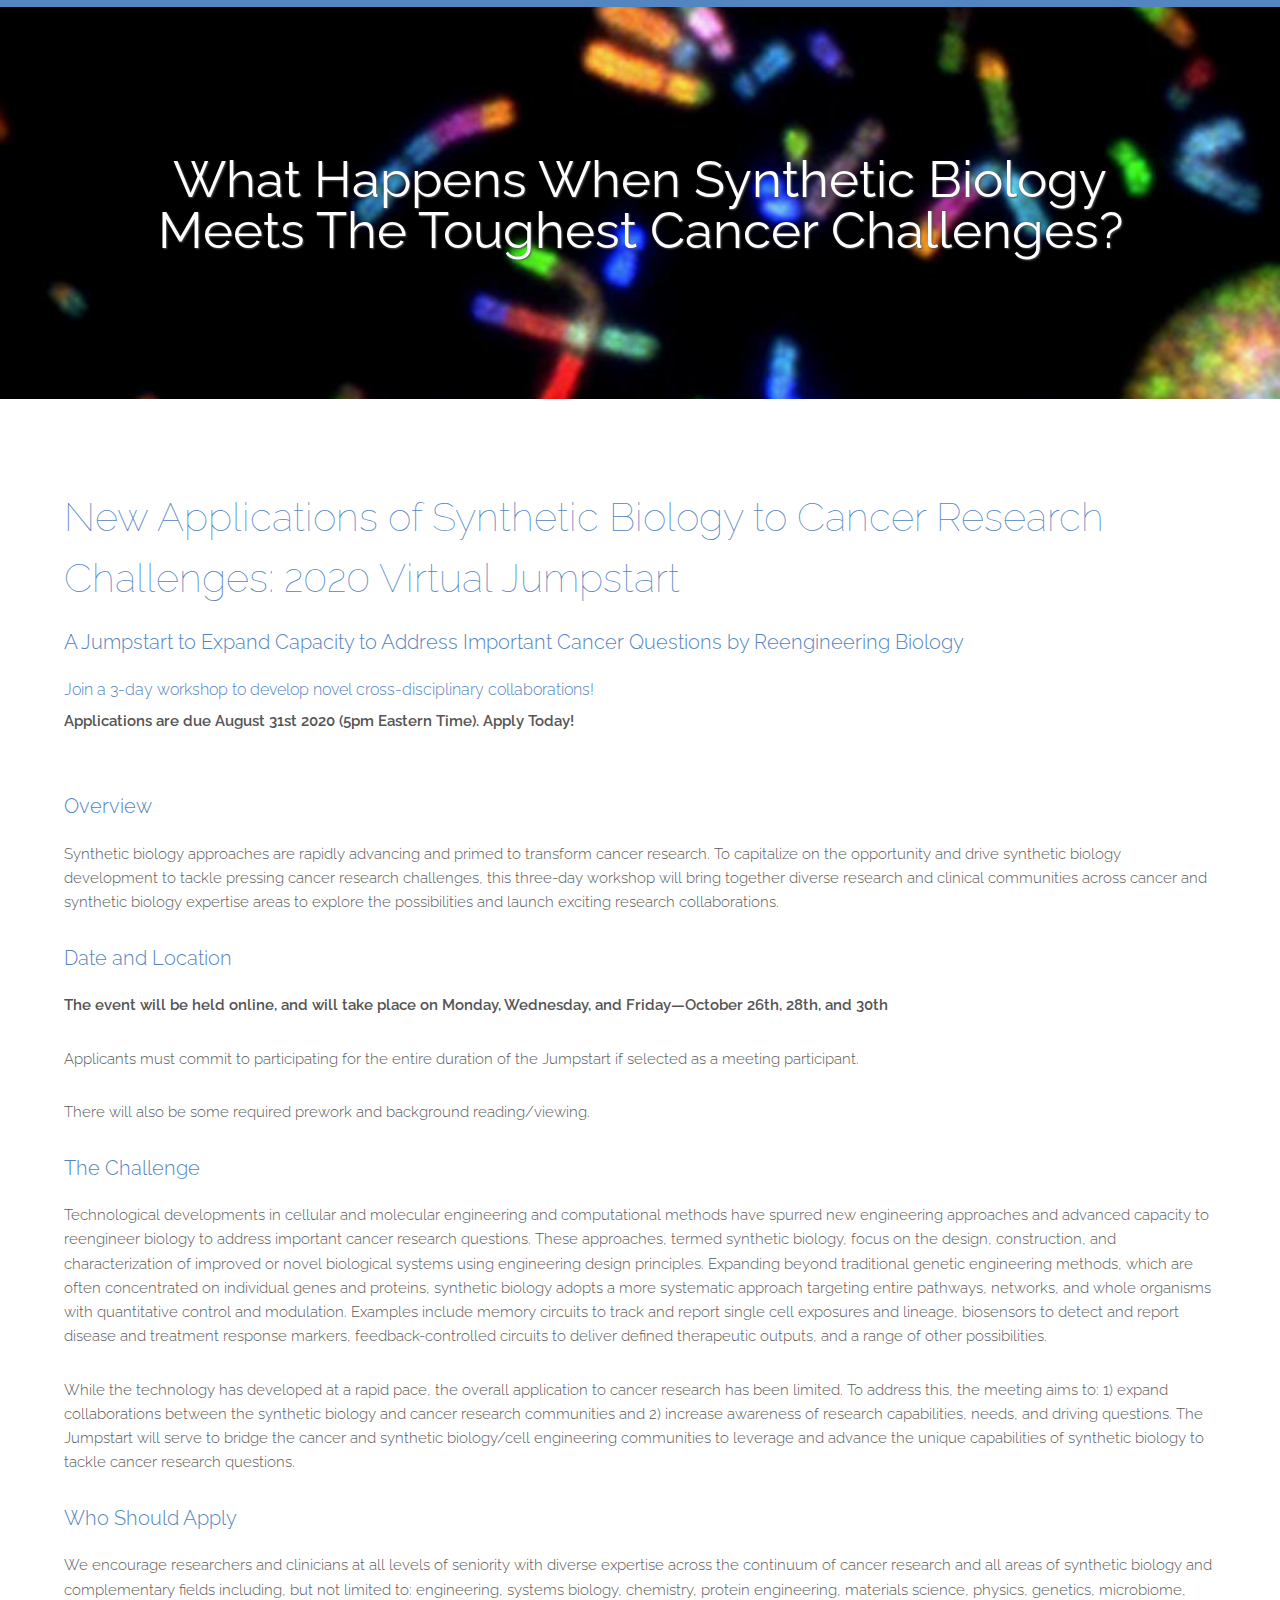
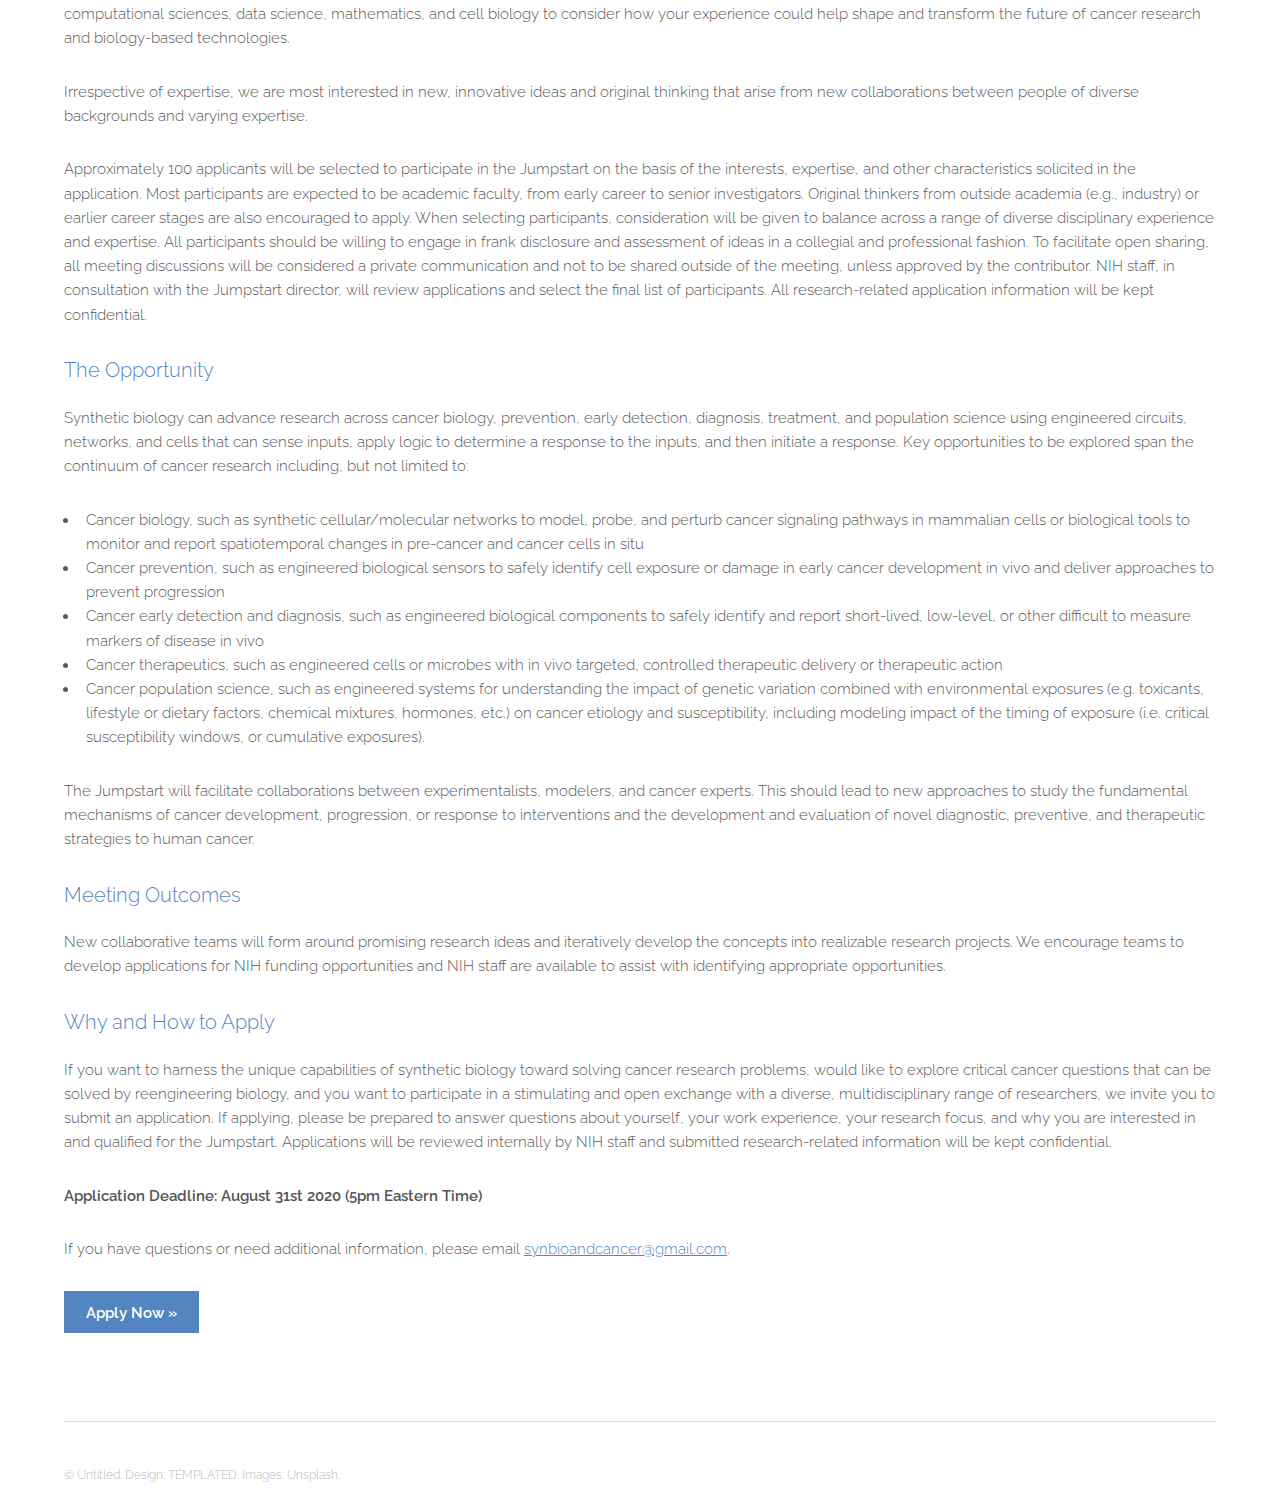
<file: index.html>
<!DOCTYPE HTML>
<!--
  Theory by TEMPLATED
  templated.co @templatedco
  Released for free under the Creative Commons Attribution 3.0 license (templated.co/license)
-->
<html>
  <head>
    <title>Synbio + Cancer</title>
    <meta charset="utf-8" />
    <meta name="viewport" content="width=device-width, initial-scale=1" />
    <link rel="stylesheet" href="assets/css/main.css" />
  </head>
  <body>

    <!-- Header -->
      <header id="header">
        <div class="inner">
          <!--<a href="index.html" class="logo">Home</a>-->
          <nav id="nav">
            <!--<a href="contact.html">Contact</a>-->
          </nav>
          <a href="#navPanel" class="navPanelToggle"><span class="fa fa-bars"></span></a>
        </div>
      </header>

    <!-- Banner -->
      <section id="banner">
        <h1>What Happens When Synthetic Biology Meets The Toughest Cancer Challenges?</h1>
      </section>

    <!-- One -->
      <section id="one" class="wrapper">
        <div class="inner">
          <header>
            <h2>New Applications of Synthetic Biology to Cancer Research Challenges: 2020 Virtual Jumpstart</h2>
            <h3>A Jumpstart to Expand Capacity to Address Important Cancer Questions by Reengineering Biology</h3>
            <h4>Join a 3-day workshop to develop novel cross-disciplinary collaborations!</h4>
            <p><strong>Applications are due August 31st 2020 (5pm Eastern Time). Apply Today!</strong></p>
          </header>
          <article>
            <h3>Overview</h3>
            <p>Synthetic biology approaches are rapidly advancing and primed to transform cancer research. To capitalize on the opportunity and drive synthetic biology development to tackle pressing cancer research challenges, this three-day workshop will bring together diverse research and clinical communities across cancer and synthetic biology expertise areas to explore the possibilities and launch exciting research collaborations.</p>
            <h3>Date and Location</h3>
            <p><strong>The event will be held online, and will take place on Monday, Wednesday, and Friday&mdash;October 26th, 28th, and 30th</strong></p>
            <p>Applicants must commit to participating for the entire duration of the Jumpstart if selected as a meeting participant.</p>
            <p>There will also be some required prework and background reading/viewing.</p>
            <h3>The Challenge</h3>
            <p>Technological developments in cellular and molecular engineering and computational methods have spurred new engineering approaches and advanced capacity to reengineer biology to address important cancer research questions. These approaches, termed synthetic biology, focus on the design, construction, and characterization of improved or novel biological systems using engineering design principles. Expanding beyond traditional genetic engineering methods, which are often concentrated on individual genes and proteins, synthetic biology adopts a more systematic approach targeting entire pathways, networks, and whole organisms with quantitative control and modulation. Examples include memory circuits to track and report single cell exposures and lineage, biosensors to detect and report disease and treatment response markers, feedback-controlled circuits to deliver defined therapeutic outputs, and a range of other possibilities.</p>
            <p>While the technology has developed at a rapid pace, the overall application to cancer research has been limited. To address this, the meeting aims to: 1) expand collaborations between the synthetic biology and cancer research communities and 2) increase awareness of research capabilities, needs, and driving questions. The Jumpstart will serve to bridge the cancer and synthetic biology/cell engineering communities to leverage and advance the unique capabilities of synthetic biology to tackle cancer research questions.</p>
            <h3>Who Should Apply</h3>
            <p>We encourage researchers and clinicians at all levels of seniority with diverse expertise across the continuum of cancer research and all areas of synthetic biology and complementary fields including, but not limited to: engineering, systems biology, chemistry, protein engineering, materials science, physics, genetics, microbiome, computational sciences, data science, mathematics, and cell biology to consider how your experience could help shape and transform the future of cancer research and biology-based technologies.</p>
            <p>Irrespective of expertise, we are most interested in new, innovative ideas and original thinking that arise from new collaborations between people of diverse backgrounds and varying expertise.</p>
            <p>Approximately 100 applicants will be selected to participate in the Jumpstart on the basis of the interests, expertise, and other characteristics solicited in the application. Most participants are expected to be academic faculty, from early career to senior investigators. Original thinkers from outside academia (e.g., industry) or earlier career stages are also encouraged to apply. When selecting participants, consideration will be given to balance across a range of diverse disciplinary experience and expertise. All participants should be willing to engage in frank disclosure and assessment of ideas in a collegial and professional fashion. To facilitate open sharing, all meeting discussions will be considered a private communication and not to be shared outside of the meeting, unless approved by the contributor. NIH staff, in consultation with the Jumpstart director, will review applications and select the final list of participants. All research-related application information will be kept confidential.</p>
            <h3>The Opportunity</h3>
            <p>Synthetic biology can advance research across cancer biology, prevention, early detection, diagnosis, treatment, and population science using engineered circuits, networks, and cells that can sense inputs, apply logic to determine a response to the inputs, and then initiate a response. Key opportunities to be explored span the continuum of cancer research including, but not limited to:</p>
            <ul>
              <li>Cancer biology, such as synthetic cellular/molecular networks to model, probe, and perturb cancer signaling pathways in mammalian cells or biological tools to monitor and report spatiotemporal changes in pre-cancer and cancer cells in situ</li>
              <li>Cancer prevention, such as engineered biological sensors to safely identify cell exposure or damage in early cancer development in vivo and deliver approaches to prevent progression</li>
              <li>Cancer early detection and diagnosis, such as engineered biological components to safely identify and report short-lived, low-level, or other difficult to measure markers of disease in vivo</li>
              <li>Cancer therapeutics, such as engineered cells or microbes with in vivo targeted, controlled therapeutic delivery or therapeutic action</li>
              <li>Cancer population science, such as engineered systems for understanding the impact of genetic variation combined with environmental exposures (e.g. toxicants, lifestyle or dietary factors, chemical mixtures, hormones, etc.) on cancer etiology and susceptibility, including modeling impact of the timing of exposure (i.e. critical susceptibility windows, or cumulative exposures). </li>
            </ul>
            <p>The Jumpstart will facilitate collaborations between experimentalists, modelers, and cancer experts. This should lead to new approaches to study the fundamental mechanisms of cancer development, progression, or response to interventions and the development and evaluation of novel diagnostic, preventive, and therapeutic strategies to human cancer.</p>
            <h3>Meeting Outcomes</h3>
            <p>New collaborative teams will form around promising research ideas and iteratively develop the concepts into realizable research projects. We encourage teams to develop applications for NIH funding opportunities and NIH staff are available to assist with identifying appropriate opportunities.</p>
            <h3>Why and How to Apply</h3>
            <p>If you want to harness the unique capabilities of synthetic biology toward solving cancer research problems, would like to explore critical cancer questions that can be solved by reengineering biology, and you want to participate in a stimulating and open exchange with a diverse, multidisciplinary range of researchers, we invite you to submit an application. If applying, please be prepared to answer questions about yourself, your work experience, your research focus, and why you are interested in and qualified for the Jumpstart. Applications will be reviewed internally by NIH staff and submitted research-related information will be kept confidential.</p>
            <p><strong>Application Deadline: August 31st 2020 (5pm Eastern Time)</strong></p>
            <p>If you have questions or need additional information, please email <a href="mailto:synbioandcancer@gmail.com">synbioandcancer@gmail.com</a>.</p>
            <a class='button special' href="https://forms.gle/5V4Y7sqjoJto4zhi8" target="_blank">Apply Now&nbsp;»</a>
          </article>
        </div>
      </section>

      <!-- Two
      <section id="two" class="wrapper style1 special">
        <div class="inner">
          <header>
            <h2>Join Our Virtual Micro Labs</h2>
          </header>
          <div class="flex flex-4">
            <div class="box person">
              <div class="image round">
                <img src="images/pic03.jpg" alt="Image 1" />
              </div>
              <h3>Micro Lab 1</h3>
              <p>Description...</p>
              <a class="button alt" href="">Register&nbsp;»</a>
            </div>
            <div class="box person">
              <div class="image round">
                <img src="images/pic04.jpg" alt="Image 2" />
              </div>
              <h3>Micro Lab 2</h3>
              <p>Description...</p>
              <a class="button alt" href="">Register&nbsp;»</a>
            </div>
            <div class="box person">
              <div class="image round">
                <img src="images/pic05.jpg" alt="Image 3" />
              </div>
              <h3>Micro Lab 3</h3>
              <p>Description...</p>
              <a class="button alt" href="">Register&nbsp;»</a>
            </div>
            <div class="box person">
              <div class="image round">
                <img src="images/pic06.jpg" alt="Image 4" />
              </div>
              <h3>Micro Lab 4</h3>
              <p>Description...</p>
              <a class="button alt" href="">Register&nbsp;»</a>
            </div>
          </div>
        </div>
      </section> -->

    <!-- Footer -->
      <footer id="footer">
        <div class="inner">
          <div class="flex">
            <div class="copyright">
              &copy; Untitled. Design: <a href="https://templated.co">TEMPLATED</a>. Images: <a href="https://unsplash.com">Unsplash</a>.
            </div>
            <!--<ul class="icons">
              <li><a href="#" class="icon fa-facebook"><span class="label">Facebook</span></a></li>
              <li><a href="#" class="icon fa-twitter"><span class="label">Twitter</span></a></li>
              <li><a href="#" class="icon fa-linkedin"><span class="label">linkedIn</span></a></li>
              <li><a href="#" class="icon fa-pinterest-p"><span class="label">Pinterest</span></a></li>
              <li><a href="#" class="icon fa-vimeo"><span class="label">Vimeo</span></a></li>
            </ul>-->
          </div>
        </div>
      </footer>

    <!-- Scripts -->
      <script src="assets/js/jquery.min.js"></script>
      <script src="assets/js/skel.min.js"></script>
      <script src="assets/js/util.js"></script>
      <script src="assets/js/main.js"></script>

  </body>
</html>
</file>
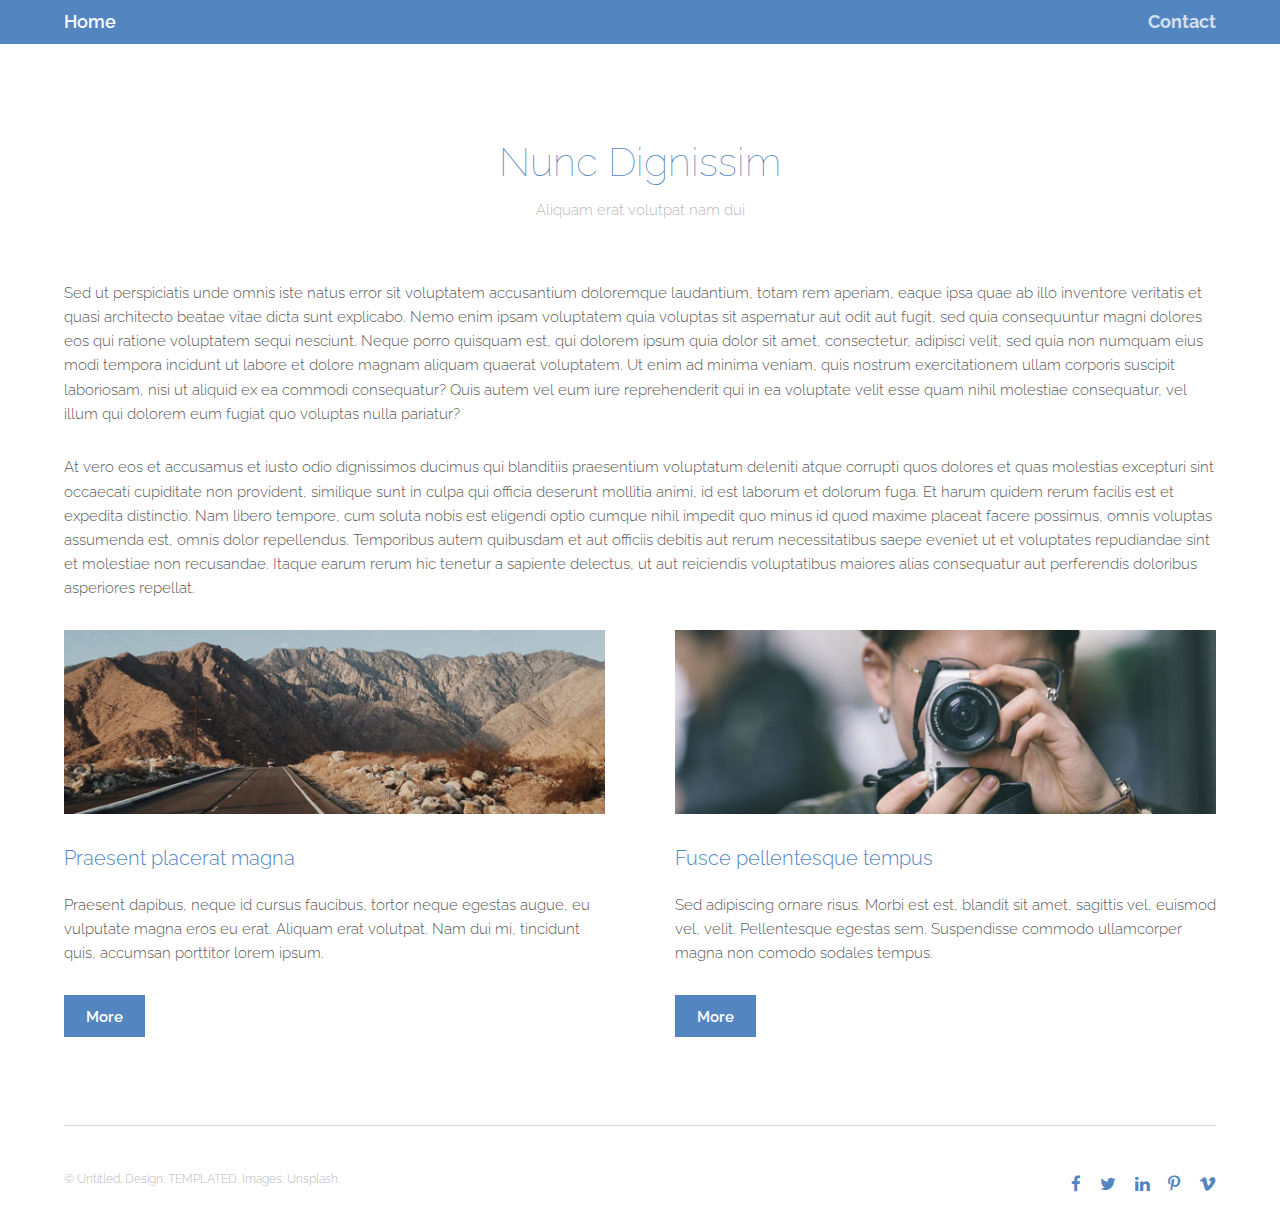
<file: contact.html>
<!DOCTYPE HTML>
<!--
  Theory by TEMPLATED
  templated.co @templatedco
  Released for free under the Creative Commons Attribution 3.0 license (templated.co/license)
-->
<html>
  <head>
    <title>Synbio + Cancer</title>
    <meta charset="utf-8" />
    <meta name="viewport" content="width=device-width, initial-scale=1" />
    <link rel="stylesheet" href="assets/css/main.css" />
  </head>
  <body class="subpage">

    <!-- Header -->
      <header id="header">
        <div class="inner">
          <a href="index.html" class="logo">Home</a>
          <nav id="nav">
            <a href="contact.html">Contact</a>
          </nav>
          <a href="#navPanel" class="navPanelToggle"><span class="fa fa-bars"></span></a>
        </div>
      </header>

    <!-- Three -->
      <section id="three" class="wrapper">
        <div class="inner">
          <header class="align-center">
            <h2>Nunc Dignissim</h2>
            <p>Aliquam erat volutpat nam dui </p>
          </header>
          <p>Sed ut perspiciatis unde omnis iste natus error sit voluptatem accusantium doloremque laudantium, totam rem aperiam, eaque ipsa quae ab illo inventore veritatis et quasi architecto beatae vitae dicta sunt explicabo. Nemo enim ipsam voluptatem quia voluptas sit aspernatur aut odit aut fugit, sed quia consequuntur magni dolores eos qui ratione voluptatem sequi nesciunt. Neque porro quisquam est, qui dolorem ipsum quia dolor sit amet, consectetur, adipisci velit, sed quia non numquam eius modi tempora incidunt ut labore et dolore magnam aliquam quaerat voluptatem. Ut enim ad minima veniam, quis nostrum exercitationem ullam corporis suscipit laboriosam, nisi ut aliquid ex ea commodi consequatur? Quis autem vel eum iure reprehenderit qui in ea voluptate velit esse quam nihil molestiae consequatur, vel illum qui dolorem eum fugiat quo voluptas nulla pariatur?</p>
          <p>At vero eos et accusamus et iusto odio dignissimos ducimus qui blanditiis praesentium voluptatum deleniti atque corrupti quos dolores et quas molestias excepturi sint occaecati cupiditate non provident, similique sunt in culpa qui officia deserunt mollitia animi, id est laborum et dolorum fuga. Et harum quidem rerum facilis est et expedita distinctio. Nam libero tempore, cum soluta nobis est eligendi optio cumque nihil impedit quo minus id quod maxime placeat facere possimus, omnis voluptas assumenda est, omnis dolor repellendus. Temporibus autem quibusdam et aut officiis debitis aut rerum necessitatibus saepe eveniet ut et voluptates repudiandae sint et molestiae non recusandae. Itaque earum rerum hic tenetur a sapiente delectus, ut aut reiciendis voluptatibus maiores alias consequatur aut perferendis doloribus asperiores repellat.</p>
          <div class="flex flex-2">
            <article>
              <div class="image fit">
                <img src="images/pic01.jpg" alt="Pic 01" />
              </div>
              <header>
                <h3>Praesent placerat magna</h3>
              </header>
              <p>Praesent dapibus, neque id cursus faucibus, tortor neque egestas augue, eu vulputate magna eros eu erat. Aliquam erat volutpat. Nam dui mi, tincidunt quis, accumsan porttitor lorem ipsum.</p>
              <footer>
                <a href="#" class="button special">More</a>
              </footer>
            </article>
            <article>
              <div class="image fit">
                <img src="images/pic02.jpg" alt="Pic 02" />
              </div>
              <header>
                <h3>Fusce pellentesque tempus</h3>
              </header>
              <p>Sed adipiscing ornare risus. Morbi est est, blandit sit amet, sagittis vel, euismod vel, velit. Pellentesque egestas sem. Suspendisse commodo ullamcorper magna non comodo sodales tempus.</p>
              <footer>
                <a href="#" class="button special">More</a>
              </footer>
            </article>
          </div>
        </div>
      </section>

    <!-- Footer -->
      <footer id="footer">
        <div class="inner">
          <div class="flex">
            <div class="copyright">
              &copy; Untitled. Design: <a href="https://templated.co">TEMPLATED</a>. Images: <a href="https://unsplash.com">Unsplash</a>.
            </div>
            <ul class="icons">
              <li><a href="#" class="icon fa-facebook"><span class="label">Facebook</span></a></li>
              <li><a href="#" class="icon fa-twitter"><span class="label">Twitter</span></a></li>
              <li><a href="#" class="icon fa-linkedin"><span class="label">linkedIn</span></a></li>
              <li><a href="#" class="icon fa-pinterest-p"><span class="label">Pinterest</span></a></li>
              <li><a href="#" class="icon fa-vimeo"><span class="label">Vimeo</span></a></li>
            </ul>
          </div>
        </div>
      </footer>

    <!-- Scripts -->
      <script src="assets/js/jquery.min.js"></script>
      <script src="assets/js/skel.min.js"></script>
      <script src="assets/js/util.js"></script>
      <script src="assets/js/main.js"></script>

  </body>
</html>
</file>
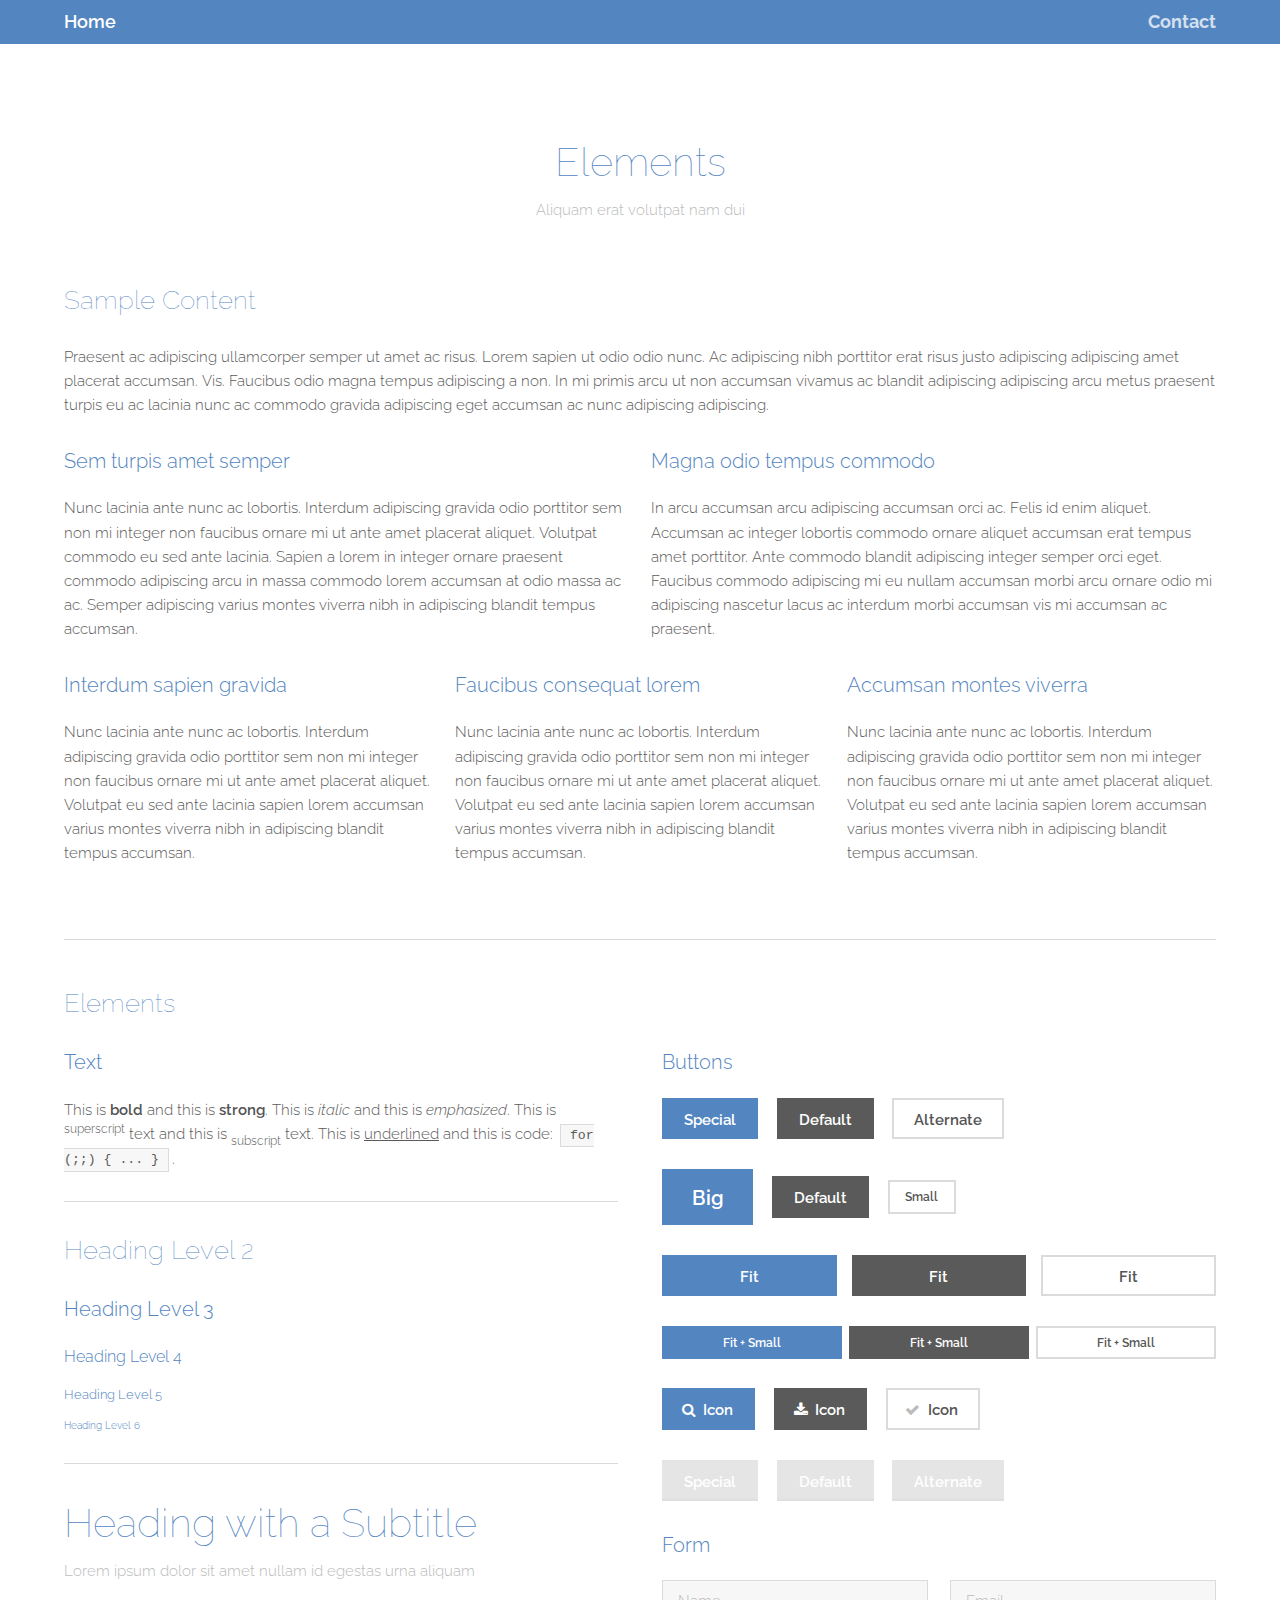
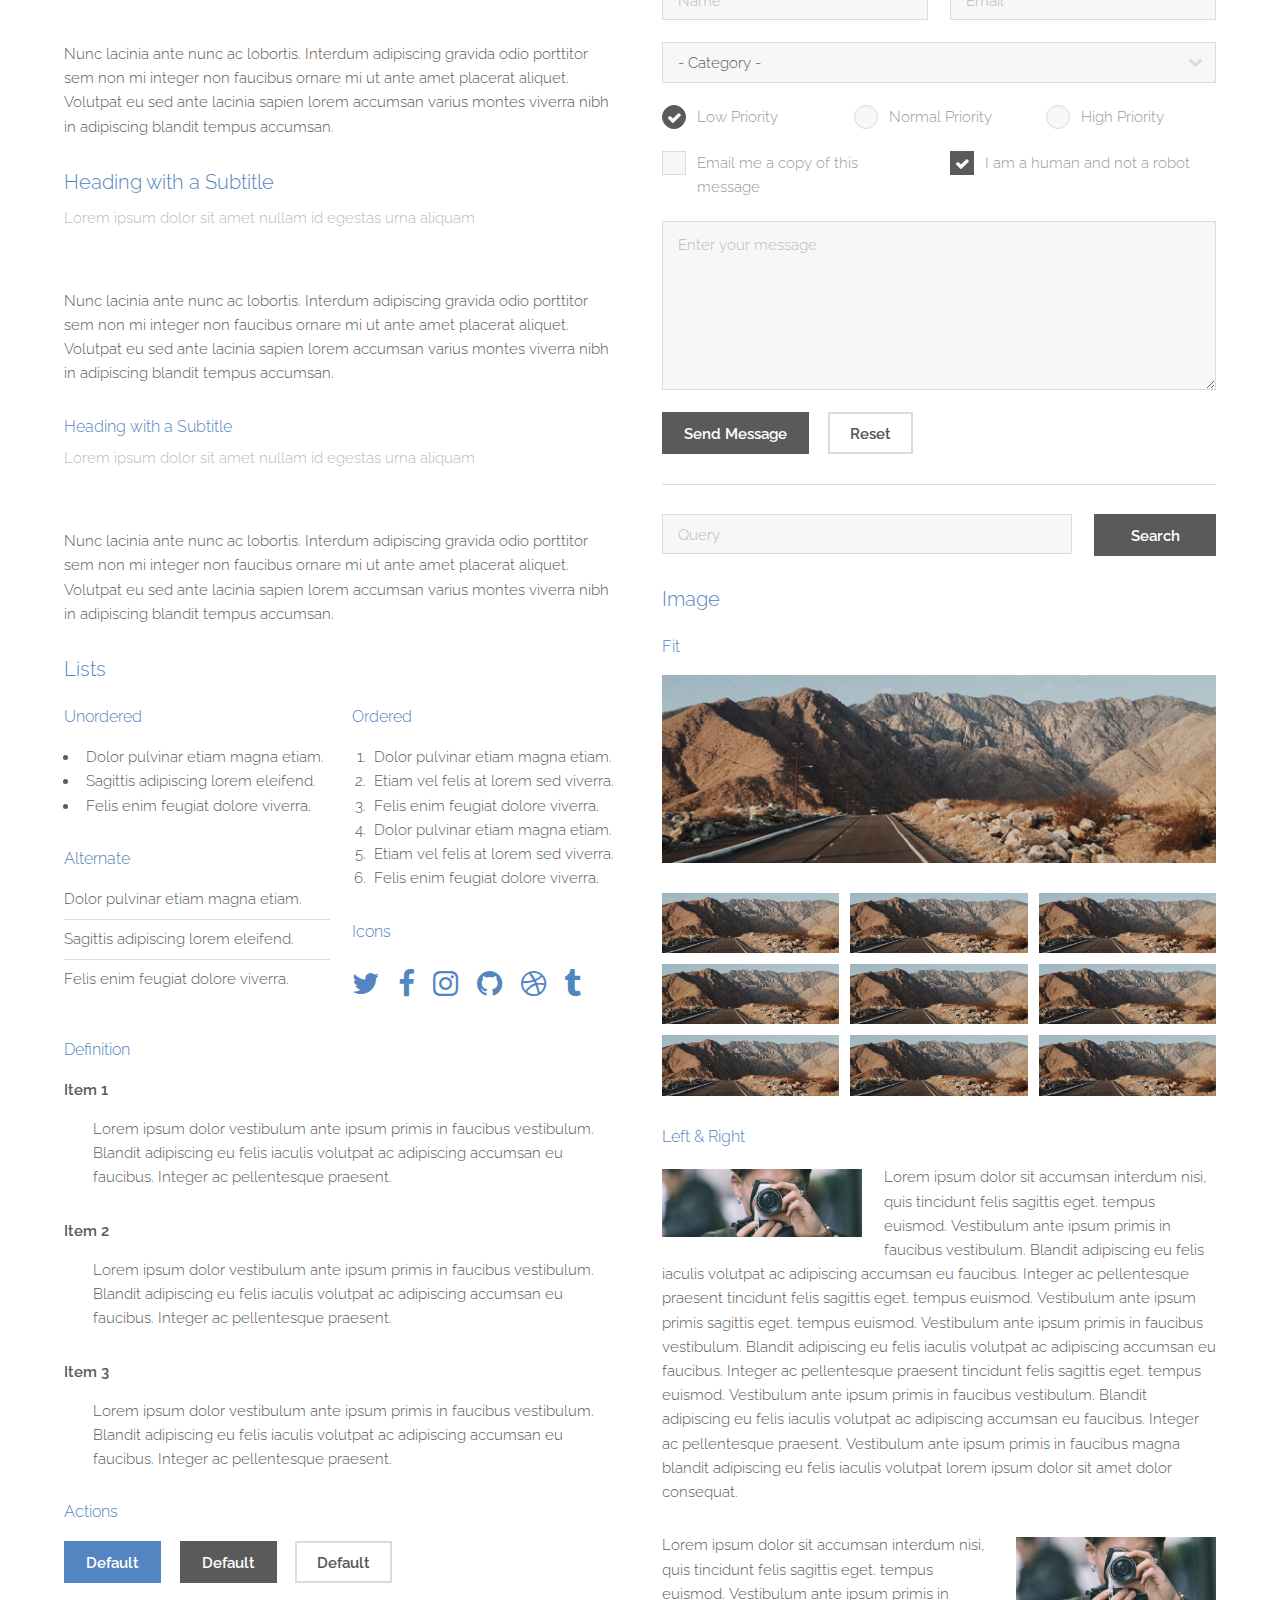
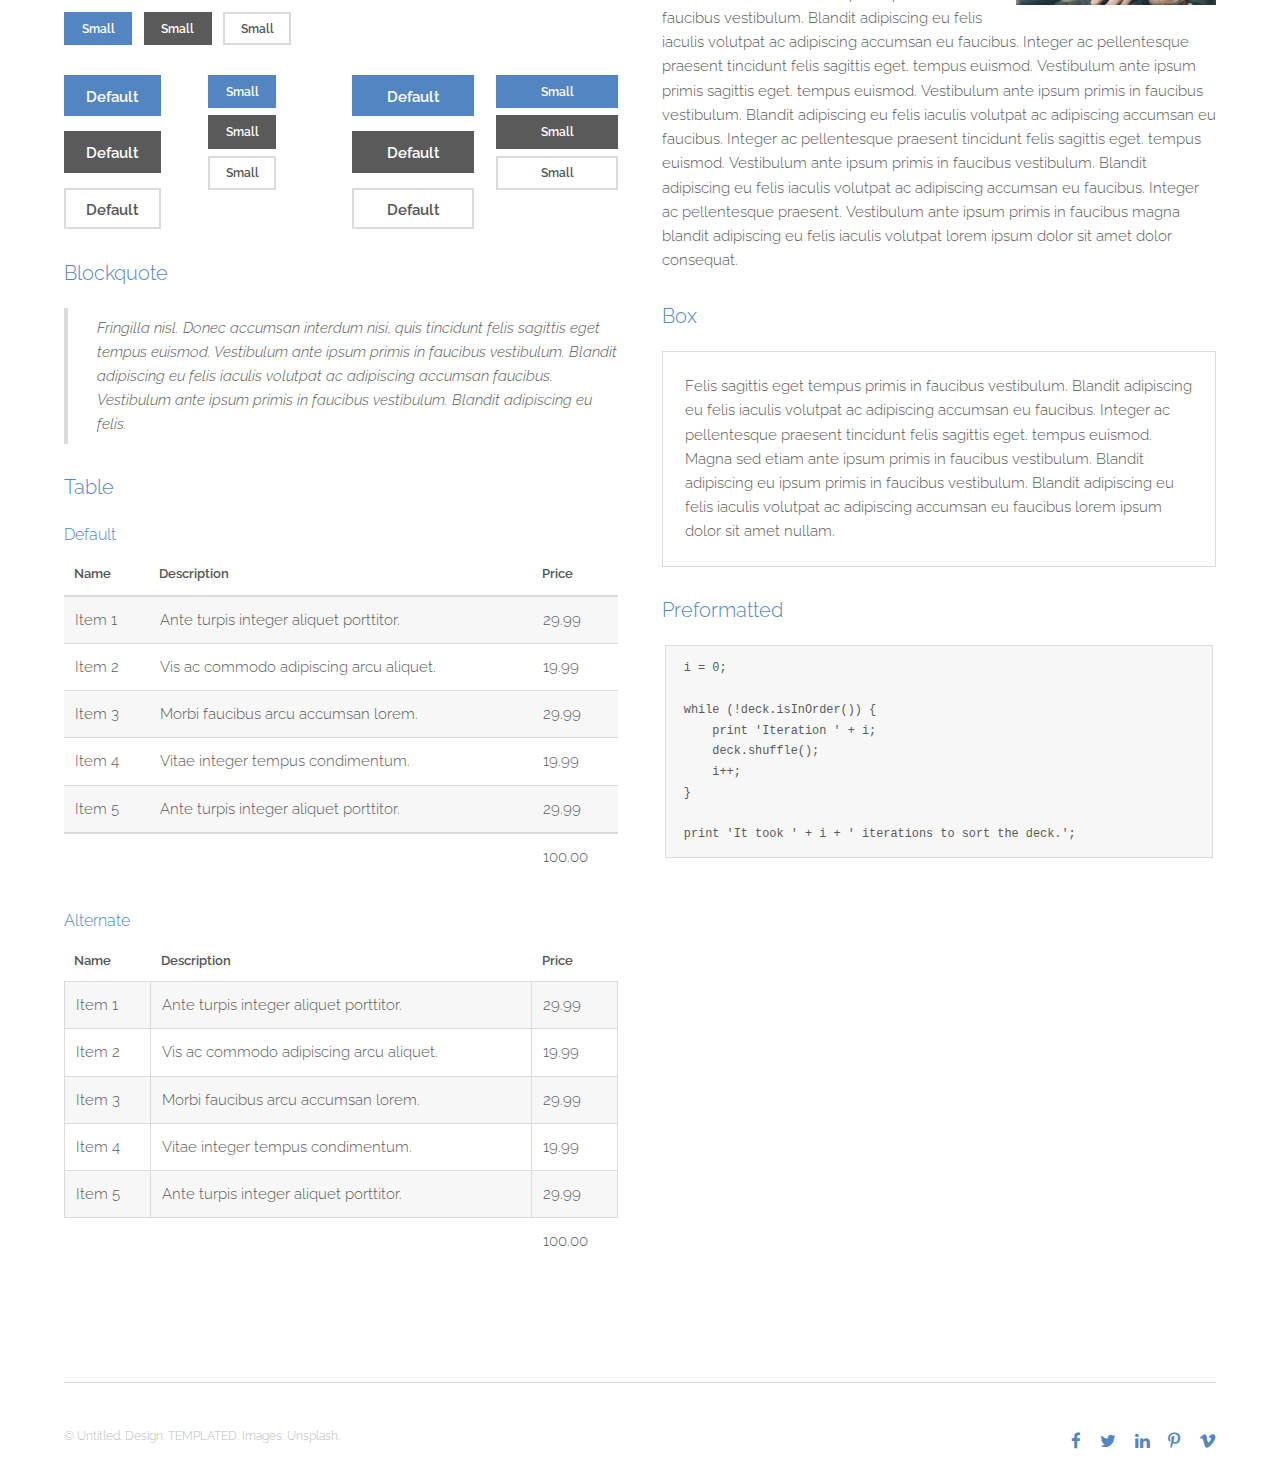
<file: elements.html>
<!DOCTYPE HTML>
<!--
  Theory by TEMPLATED
  templated.co @templatedco
  Released for free under the Creative Commons Attribution 3.0 license (templated.co/license)
-->
<html>
  <head>
    <title>Synbio + Cancer</title>
    <meta charset="utf-8" />
    <meta name="viewport" content="width=device-width, initial-scale=1" />
    <link rel="stylesheet" href="assets/css/main.css" />
  </head>
  <body class="subpage">

    <!-- Header -->
      <header id="header">
        <div class="inner">
          <a href="index.html" class="logo">Home</a>
          <nav id="nav">
            <a href="contact.html">Contact</a>
          </nav>
          <a href="#navPanel" class="navPanelToggle"><span class="fa fa-bars"></span></a>
        </div>
      </header>

    <!-- Main -->
      <section id="main" class="wrapper">
        <div class="inner">
          <header class="align-center">
            <h2>Elements</h2>
            <p>Aliquam erat volutpat nam dui </p>
          </header>

        <!-- Content -->
          <h2 id="content">Sample Content</h2>
          <p>Praesent ac adipiscing ullamcorper semper ut amet ac risus. Lorem sapien ut odio odio nunc. Ac adipiscing nibh porttitor erat risus justo adipiscing adipiscing amet placerat accumsan. Vis. Faucibus odio magna tempus adipiscing a non. In mi primis arcu ut non accumsan vivamus ac blandit adipiscing adipiscing arcu metus praesent turpis eu ac lacinia nunc ac commodo gravida adipiscing eget accumsan ac nunc adipiscing adipiscing.</p>
          <div class="row">
            <div class="6u 12u$(small)">
              <h3>Sem turpis amet semper</h3>
              <p>Nunc lacinia ante nunc ac lobortis. Interdum adipiscing gravida odio porttitor sem non mi integer non faucibus ornare mi ut ante amet placerat aliquet. Volutpat commodo eu sed ante lacinia. Sapien a lorem in integer ornare praesent commodo adipiscing arcu in massa commodo lorem accumsan at odio massa ac ac. Semper adipiscing varius montes viverra nibh in adipiscing blandit tempus accumsan.</p>
            </div>
            <div class="6u$ 12u$(small)">
              <h3>Magna odio tempus commodo</h3>
              <p>In arcu accumsan arcu adipiscing accumsan orci ac. Felis id enim aliquet. Accumsan ac integer lobortis commodo ornare aliquet accumsan erat tempus amet porttitor. Ante commodo blandit adipiscing integer semper orci eget. Faucibus commodo adipiscing mi eu nullam accumsan morbi arcu ornare odio mi adipiscing nascetur lacus ac interdum morbi accumsan vis mi accumsan ac praesent.</p>
            </div>
            <!-- Break -->
            <div class="4u 12u$(medium)">
              <h3>Interdum sapien gravida</h3>
              <p>Nunc lacinia ante nunc ac lobortis. Interdum adipiscing gravida odio porttitor sem non mi integer non faucibus ornare mi ut ante amet placerat aliquet. Volutpat eu sed ante lacinia sapien lorem accumsan varius montes viverra nibh in adipiscing blandit tempus accumsan.</p>
            </div>
            <div class="4u 12u$(medium)">
              <h3>Faucibus consequat lorem</h3>
              <p>Nunc lacinia ante nunc ac lobortis. Interdum adipiscing gravida odio porttitor sem non mi integer non faucibus ornare mi ut ante amet placerat aliquet. Volutpat eu sed ante lacinia sapien lorem accumsan varius montes viverra nibh in adipiscing blandit tempus accumsan.</p>
            </div>
            <div class="4u$ 12u$(medium)">
              <h3>Accumsan montes viverra</h3>
              <p>Nunc lacinia ante nunc ac lobortis. Interdum adipiscing gravida odio porttitor sem non mi integer non faucibus ornare mi ut ante amet placerat aliquet. Volutpat eu sed ante lacinia sapien lorem accumsan varius montes viverra nibh in adipiscing blandit tempus accumsan.</p>
            </div>
          </div>

        <hr class="major" />

        <!-- Elements -->
          <h2 id="elements">Elements</h2>
          <div class="row 200%">
            <div class="6u 12u$(medium)">

              <!-- Text stuff -->
                <h3>Text</h3>
                <p>This is <b>bold</b> and this is <strong>strong</strong>. This is <i>italic</i> and this is <em>emphasized</em>.
                This is <sup>superscript</sup> text and this is <sub>subscript</sub> text.
                This is <u>underlined</u> and this is code: <code>for (;;) { ... }</code>.</p>
                <hr />
                <h2>Heading Level 2</h2>
                <h3>Heading Level 3</h3>
                <h4>Heading Level 4</h4>
                <h5>Heading Level 5</h5>
                <h6>Heading Level 6</h6>
                <hr />
                <header>
                  <h2>Heading with a Subtitle</h2>
                  <p>Lorem ipsum dolor sit amet nullam id egestas urna aliquam</p>
                </header>
                <p>Nunc lacinia ante nunc ac lobortis. Interdum adipiscing gravida odio porttitor sem non mi integer non faucibus ornare mi ut ante amet placerat aliquet. Volutpat eu sed ante lacinia sapien lorem accumsan varius montes viverra nibh in adipiscing blandit tempus accumsan.</p>
                <header>
                  <h3>Heading with a Subtitle</h3>
                  <p>Lorem ipsum dolor sit amet nullam id egestas urna aliquam</p>
                </header>
                <p>Nunc lacinia ante nunc ac lobortis. Interdum adipiscing gravida odio porttitor sem non mi integer non faucibus ornare mi ut ante amet placerat aliquet. Volutpat eu sed ante lacinia sapien lorem accumsan varius montes viverra nibh in adipiscing blandit tempus accumsan.</p>
                <header>
                  <h4>Heading with a Subtitle</h4>
                  <p>Lorem ipsum dolor sit amet nullam id egestas urna aliquam</p>
                </header>
                <p>Nunc lacinia ante nunc ac lobortis. Interdum adipiscing gravida odio porttitor sem non mi integer non faucibus ornare mi ut ante amet placerat aliquet. Volutpat eu sed ante lacinia sapien lorem accumsan varius montes viverra nibh in adipiscing blandit tempus accumsan.</p>

              <!-- Lists -->
                <h3>Lists</h3>
                <div class="row">
                  <div class="6u 12u$(small)">

                    <h4>Unordered</h4>
                    <ul>
                      <li>Dolor pulvinar etiam magna etiam.</li>
                      <li>Sagittis adipiscing lorem eleifend.</li>
                      <li>Felis enim feugiat dolore viverra.</li>
                    </ul>

                    <h4>Alternate</h4>
                    <ul class="alt">
                      <li>Dolor pulvinar etiam magna etiam.</li>
                      <li>Sagittis adipiscing lorem eleifend.</li>
                      <li>Felis enim feugiat dolore viverra.</li>
                    </ul>

                  </div>
                  <div class="6u$ 12u$(small)">

                    <h4>Ordered</h4>
                    <ol>
                      <li>Dolor pulvinar etiam magna etiam.</li>
                      <li>Etiam vel felis at lorem sed viverra.</li>
                      <li>Felis enim feugiat dolore viverra.</li>
                      <li>Dolor pulvinar etiam magna etiam.</li>
                      <li>Etiam vel felis at lorem sed viverra.</li>
                      <li>Felis enim feugiat dolore viverra.</li>
                    </ol>

                    <h4>Icons</h4>
                    <ul class="icons">
                      <li><a href="#" class="icon fa-twitter"><span class="label">Twitter</span></a></li>
                      <li><a href="#" class="icon fa-facebook"><span class="label">Facebook</span></a></li>
                      <li><a href="#" class="icon fa-instagram"><span class="label">Instagram</span></a></li>
                      <li><a href="#" class="icon fa-github"><span class="label">Github</span></a></li>
                      <li><a href="#" class="icon fa-dribbble"><span class="label">Dribbble</span></a></li>
                      <li><a href="#" class="icon fa-tumblr"><span class="label">Tumblr</span></a></li>
                    </ul>

                  </div>
                </div>
                <h4>Definition</h4>
                <dl>
                  <dt>Item 1</dt>
                  <dd>
                    <p>Lorem ipsum dolor vestibulum ante ipsum primis in faucibus vestibulum. Blandit adipiscing eu felis iaculis volutpat ac adipiscing accumsan eu faucibus. Integer ac pellentesque praesent.</p>
                  </dd>
                  <dt>Item 2</dt>
                  <dd>
                    <p>Lorem ipsum dolor vestibulum ante ipsum primis in faucibus vestibulum. Blandit adipiscing eu felis iaculis volutpat ac adipiscing accumsan eu faucibus. Integer ac pellentesque praesent.</p>
                  </dd>
                  <dt>Item 3</dt>
                  <dd>
                    <p>Lorem ipsum dolor vestibulum ante ipsum primis in faucibus vestibulum. Blandit adipiscing eu felis iaculis volutpat ac adipiscing accumsan eu faucibus. Integer ac pellentesque praesent.</p>
                  </dd>
                </dl>

                <h4>Actions</h4>
                <ul class="actions">
                  <li><a href="#" class="button special">Default</a></li>
                  <li><a href="#" class="button">Default</a></li>
                  <li><a href="#" class="button alt">Default</a></li>
                </ul>
                <ul class="actions small">
                  <li><a href="#" class="button special small">Small</a></li>
                  <li><a href="#" class="button small">Small</a></li>
                  <li><a href="#" class="button alt small">Small</a></li>
                </ul>
                <div class="row">
                  <div class="3u 12u$(small)">
                    <ul class="actions vertical">
                      <li><a href="#" class="button special">Default</a></li>
                      <li><a href="#" class="button">Default</a></li>
                      <li><a href="#" class="button alt">Default</a></li>
                    </ul>
                  </div>
                  <div class="3u 12u$(small)">
                    <ul class="actions vertical small">
                      <li><a href="#" class="button special small">Small</a></li>
                      <li><a href="#" class="button small">Small</a></li>
                      <li><a href="#" class="button alt small">Small</a></li>
                    </ul>
                  </div>
                  <div class="3u 12u$(small)">
                    <ul class="actions vertical">
                      <li><a href="#" class="button special fit">Default</a></li>
                      <li><a href="#" class="button fit">Default</a></li>
                      <li><a href="#" class="button alt fit">Default</a></li>
                    </ul>
                  </div>
                  <div class="3u$ 12u$(small)">
                    <ul class="actions vertical small">
                      <li><a href="#" class="button special small fit">Small</a></li>
                      <li><a href="#" class="button small fit">Small</a></li>
                      <li><a href="#" class="button alt small fit">Small</a></li>
                    </ul>
                  </div>
                </div>

              <!-- Blockquote -->
                <h3>Blockquote</h3>
                <blockquote>Fringilla nisl. Donec accumsan interdum nisi, quis tincidunt felis sagittis eget tempus euismod. Vestibulum ante ipsum primis in faucibus vestibulum. Blandit adipiscing eu felis iaculis volutpat ac adipiscing accumsan faucibus. Vestibulum ante ipsum primis in faucibus vestibulum. Blandit adipiscing eu felis.</blockquote>

              <!-- Table -->
                <h3>Table</h3>

                <h4>Default</h4>
                <div class="table-wrapper">
                  <table>
                    <thead>
                      <tr>
                        <th>Name</th>
                        <th>Description</th>
                        <th>Price</th>
                      </tr>
                    </thead>
                    <tbody>
                      <tr>
                        <td>Item 1</td>
                        <td>Ante turpis integer aliquet porttitor.</td>
                        <td>29.99</td>
                      </tr>
                      <tr>
                        <td>Item 2</td>
                        <td>Vis ac commodo adipiscing arcu aliquet.</td>
                        <td>19.99</td>
                      </tr>
                      <tr>
                        <td>Item 3</td>
                        <td> Morbi faucibus arcu accumsan lorem.</td>
                        <td>29.99</td>
                      </tr>
                      <tr>
                        <td>Item 4</td>
                        <td>Vitae integer tempus condimentum.</td>
                        <td>19.99</td>
                      </tr>
                      <tr>
                        <td>Item 5</td>
                        <td>Ante turpis integer aliquet porttitor.</td>
                        <td>29.99</td>
                      </tr>
                    </tbody>
                    <tfoot>
                      <tr>
                        <td colspan="2"></td>
                        <td>100.00</td>
                      </tr>
                    </tfoot>
                  </table>
                </div>

                <h4>Alternate</h4>
                <div class="table-wrapper">
                  <table class="alt">
                    <thead>
                      <tr>
                        <th>Name</th>
                        <th>Description</th>
                        <th>Price</th>
                      </tr>
                    </thead>
                    <tbody>
                      <tr>
                        <td>Item 1</td>
                        <td>Ante turpis integer aliquet porttitor.</td>
                        <td>29.99</td>
                      </tr>
                      <tr>
                        <td>Item 2</td>
                        <td>Vis ac commodo adipiscing arcu aliquet.</td>
                        <td>19.99</td>
                      </tr>
                      <tr>
                        <td>Item 3</td>
                        <td> Morbi faucibus arcu accumsan lorem.</td>
                        <td>29.99</td>
                      </tr>
                      <tr>
                        <td>Item 4</td>
                        <td>Vitae integer tempus condimentum.</td>
                        <td>19.99</td>
                      </tr>
                      <tr>
                        <td>Item 5</td>
                        <td>Ante turpis integer aliquet porttitor.</td>
                        <td>29.99</td>
                      </tr>
                    </tbody>
                    <tfoot>
                      <tr>
                        <td colspan="2"></td>
                        <td>100.00</td>
                      </tr>
                    </tfoot>
                  </table>
                </div>

            </div>
            <div class="6u$ 12u$(medium)">

              <!-- Buttons -->
                <h3>Buttons</h3>
                <ul class="actions">
                  <li><a href="#" class="button special">Special</a></li>
                  <li><a href="#" class="button">Default</a></li>
                  <li><a href="#" class="button alt">Alternate</a></li>
                </ul>
                <ul class="actions">
                  <li><a href="#" class="button special big">Big</a></li>
                  <li><a href="#" class="button">Default</a></li>
                  <li><a href="#" class="button alt small">Small</a></li>
                </ul>
                <ul class="actions fit">
                  <li><a href="#" class="button special fit">Fit</a></li>
                  <li><a href="#" class="button fit">Fit</a></li>
                  <li><a href="#" class="button alt fit">Fit</a></li>
                </ul>
                <ul class="actions fit small">
                  <li><a href="#" class="button special fit small">Fit + Small</a></li>
                  <li><a href="#" class="button fit small">Fit + Small</a></li>
                  <li><a href="#" class="button alt fit small">Fit + Small</a></li>
                </ul>
                <ul class="actions">
                  <li><a href="#" class="button special icon fa-search">Icon</a></li>
                  <li><a href="#" class="button icon fa-download">Icon</a></li>
                  <li><a href="#" class="button alt icon fa-check">Icon</a></li>
                </ul>
                <ul class="actions">
                  <li><span class="button special disabled">Special</span></li>
                  <li><span class="button disabled">Default</span></li>
                  <li><span class="button alt disabled">Alternate</span></li>
                </ul>

              <!-- Form -->
                <h3>Form</h3>

                <form method="post" action="#">
                  <div class="row uniform">
                    <div class="6u 12u$(xsmall)">
                      <input type="text" name="name" id="name" value="" placeholder="Name" />
                    </div>
                    <div class="6u$ 12u$(xsmall)">
                      <input type="email" name="email" id="email" value="" placeholder="Email" />
                    </div>
                    <!-- Break -->
                    <div class="12u$">
                      <div class="select-wrapper">
                        <select name="category" id="category">
                          <option value="">- Category -</option>
                          <option value="1">Manufacturing</option>
                          <option value="1">Shipping</option>
                          <option value="1">Administration</option>
                          <option value="1">Human Resources</option>
                        </select>
                      </div>
                    </div>
                    <!-- Break -->
                    <div class="4u 12u$(small)">
                      <input type="radio" id="priority-low" name="priority" checked>
                      <label for="priority-low">Low Priority</label>
                    </div>
                    <div class="4u 12u$(small)">
                      <input type="radio" id="priority-normal" name="priority">
                      <label for="priority-normal">Normal Priority</label>
                    </div>
                    <div class="4u$ 12u$(small)">
                      <input type="radio" id="priority-high" name="priority">
                      <label for="priority-high">High Priority</label>
                    </div>
                    <!-- Break -->
                    <div class="6u 12u$(small)">
                      <input type="checkbox" id="copy" name="copy">
                      <label for="copy">Email me a copy of this message</label>
                    </div>
                    <div class="6u$ 12u$(small)">
                      <input type="checkbox" id="human" name="human" checked>
                      <label for="human">I am a human and not a robot</label>
                    </div>
                    <!-- Break -->
                    <div class="12u$">
                      <textarea name="message" id="message" placeholder="Enter your message" rows="6"></textarea>
                    </div>
                    <!-- Break -->
                    <div class="12u$">
                      <ul class="actions">
                        <li><input type="submit" value="Send Message" /></li>
                        <li><input type="reset" value="Reset" class="alt" /></li>
                      </ul>
                    </div>
                  </div>
                </form>

                <hr />

                <form method="post" action="#">
                  <div class="row uniform">
                    <div class="9u 12u$(small)">
                      <input type="text" name="query" id="query" value="" placeholder="Query" />
                    </div>
                    <div class="3u$ 12u$(small)">
                      <input type="submit" value="Search" class="fit" />
                    </div>
                  </div>
                </form>

              <!-- Image -->
                <h3>Image</h3>

                <h4>Fit</h4>
                <span class="image fit"><img src="images/pic01.jpg" alt="" /></span>
                <div class="box alt">
                  <div class="row 50% uniform">
                    <div class="4u"><span class="image fit"><img src="images/pic01.jpg" alt="" /></span></div>
                    <div class="4u"><span class="image fit"><img src="images/pic01.jpg" alt="" /></span></div>
                    <div class="4u$"><span class="image fit"><img src="images/pic01.jpg" alt="" /></span></div>
                    <!-- Break -->
                    <div class="4u"><span class="image fit"><img src="images/pic01.jpg" alt="" /></span></div>
                    <div class="4u"><span class="image fit"><img src="images/pic01.jpg" alt="" /></span></div>
                    <div class="4u$"><span class="image fit"><img src="images/pic01.jpg" alt="" /></span></div>
                    <!-- Break -->
                    <div class="4u"><span class="image fit"><img src="images/pic01.jpg" alt="" /></span></div>
                    <div class="4u"><span class="image fit"><img src="images/pic01.jpg" alt="" /></span></div>
                    <div class="4u$"><span class="image fit"><img src="images/pic01.jpg" alt="" /></span></div>
                  </div>
                </div>

                <h4>Left &amp; Right</h4>
                <p><span class="image left"><img src="images/pic02.jpg" alt="" /></span>Lorem ipsum dolor sit accumsan interdum nisi, quis tincidunt felis sagittis eget. tempus euismod. Vestibulum ante ipsum primis in faucibus vestibulum. Blandit adipiscing eu felis iaculis volutpat ac adipiscing accumsan eu faucibus. Integer ac pellentesque praesent tincidunt felis sagittis eget. tempus euismod. Vestibulum ante ipsum primis sagittis eget. tempus euismod. Vestibulum ante ipsum primis in faucibus vestibulum. Blandit adipiscing eu felis iaculis volutpat ac adipiscing accumsan eu faucibus. Integer ac pellentesque praesent tincidunt felis sagittis eget. tempus euismod. Vestibulum ante ipsum primis in faucibus vestibulum. Blandit adipiscing eu felis iaculis volutpat ac adipiscing accumsan eu faucibus. Integer ac pellentesque praesent. Vestibulum ante ipsum primis in faucibus magna blandit adipiscing eu felis iaculis volutpat lorem ipsum dolor sit amet dolor consequat.</p>
                <p><span class="image right"><img src="images/pic02.jpg" alt="" /></span>Lorem ipsum dolor sit accumsan interdum nisi, quis tincidunt felis sagittis eget. tempus euismod. Vestibulum ante ipsum primis in faucibus vestibulum. Blandit adipiscing eu felis iaculis volutpat ac adipiscing accumsan eu faucibus. Integer ac pellentesque praesent tincidunt felis sagittis eget. tempus euismod. Vestibulum ante ipsum primis sagittis eget. tempus euismod. Vestibulum ante ipsum primis in faucibus vestibulum. Blandit adipiscing eu felis iaculis volutpat ac adipiscing accumsan eu faucibus. Integer ac pellentesque praesent tincidunt felis sagittis eget. tempus euismod. Vestibulum ante ipsum primis in faucibus vestibulum. Blandit adipiscing eu felis iaculis volutpat ac adipiscing accumsan eu faucibus. Integer ac pellentesque praesent. Vestibulum ante ipsum primis in faucibus magna blandit adipiscing eu felis iaculis volutpat lorem ipsum dolor sit amet dolor consequat.</p>

              <!-- Box -->
                <h3>Box</h3>
                <div class="box">
                  <p>Felis sagittis eget tempus primis in faucibus vestibulum. Blandit adipiscing eu felis iaculis volutpat ac adipiscing accumsan eu faucibus. Integer ac pellentesque praesent tincidunt felis sagittis eget. tempus euismod. Magna sed etiam ante ipsum primis in faucibus vestibulum. Blandit adipiscing eu ipsum primis in faucibus vestibulum. Blandit adipiscing eu felis iaculis volutpat ac adipiscing accumsan eu faucibus lorem ipsum dolor sit amet nullam.</p>
                </div>

              <!-- Preformatted Code -->
                <h3>Preformatted</h3>
                <pre><code>i = 0;

while (!deck.isInOrder()) {
    print 'Iteration ' + i;
    deck.shuffle();
    i++;
}

print 'It took ' + i + ' iterations to sort the deck.';
</code></pre>

            </div>
          </div>

        </div>
      </section>

    <!-- Footer -->
      <footer id="footer">
        <div class="inner">
          <div class="flex">
            <div class="copyright">
              &copy; Untitled. Design: <a href="https://templated.co">TEMPLATED</a>. Images: <a href="https://unsplash.com">Unsplash</a>.
            </div>
            <ul class="icons">
              <li><a href="#" class="icon fa-facebook"><span class="label">Facebook</span></a></li>
              <li><a href="#" class="icon fa-twitter"><span class="label">Twitter</span></a></li>
              <li><a href="#" class="icon fa-linkedin"><span class="label">linkedIn</span></a></li>
              <li><a href="#" class="icon fa-pinterest-p"><span class="label">Pinterest</span></a></li>
              <li><a href="#" class="icon fa-vimeo"><span class="label">Vimeo</span></a></li>
            </ul>
          </div>
        </div>
      </footer>

    <!-- Scripts -->
      <script src="assets/js/jquery.min.js"></script>
      <script src="assets/js/skel.min.js"></script>
      <script src="assets/js/util.js"></script>
      <script src="assets/js/main.js"></script>

  </body>
</html>
</file>
<file: assets/css/main.css>
@charset "UTF-8";
@import url(font-awesome.min.css);
@import "https://fonts.googleapis.com/css?family=Raleway:100,300,600";

/*
  Theory by TEMPLATED
  templated.co @templatedco
  Released for free under the Creative Commons Attribution 3.0 license (templated.co/license)
*/

/* Reset */

  html, body, div, span, applet, object, iframe, h1, h2, h3, h4, h5, h6, p, blockquote, pre, a, abbr, acronym, address, big, cite, code, del, dfn, em, img, ins, kbd, q, s, samp, small, strike, strong, sub, sup, tt, var, b, u, i, center, dl, dt, dd, ol, ul, li, fieldset, form, label, legend, table, caption, tbody, tfoot, thead, tr, th, td, article, aside, canvas, details, embed, figure, figcaption, footer, header, hgroup, menu, nav, output, ruby, section, summary, time, mark, audio, video {
    margin: 0;
    padding: 0;
    border: 0;
    font-size: 100%;
    font: inherit;
    vertical-align: baseline;
  }

  article, aside, details, figcaption, figure, footer, header, hgroup, menu, nav, section {
    display: block;
  }

  body {
    line-height: 1;
  }

  ol, ul {
    list-style: none;
  }

  blockquote, q {
    quotes: none;
  }

  blockquote:before, blockquote:after, q:before, q:after {
    content: '';
    content: none;
  }

  table {
    border-collapse: collapse;
    border-spacing: 0;
  }

  body {
    -webkit-text-size-adjust: none;
  }

/* Box Model */

  *, *:before, *:after {
    -moz-box-sizing: border-box;
    -webkit-box-sizing: border-box;
    box-sizing: border-box;
  }

/* Containers */

  .container {
    margin-left: auto;
    margin-right: auto;
  }

  .container.\31 25\25 {
    width: 100%;
    max-width: 100em;
    min-width: 80em;
  }

  .container.\37 5\25 {
    width: 60em;
  }

  .container.\35 0\25 {
    width: 40em;
  }

  .container.\32 5\25 {
    width: 20em;
  }

  .container {
    width: 80em;
  }

  @media screen and (max-width: 1680px) {

    .container.\31 25\25 {
      width: 100%;
      max-width: 100em;
      min-width: 80em;
    }

    .container.\37 5\25 {
      width: 60em;
    }

    .container.\35 0\25 {
      width: 40em;
    }

    .container.\32 5\25 {
      width: 20em;
    }

    .container {
      width: 80em;
    }

  }

  @media screen and (max-width: 1280px) {

    .container.\31 25\25 {
      width: 100%;
      max-width: 81.25em;
      min-width: 65em;
    }

    .container.\37 5\25 {
      width: 48.75em;
    }

    .container.\35 0\25 {
      width: 32.5em;
    }

    .container.\32 5\25 {
      width: 16.25em;
    }

    .container {
      width: 65em;
    }

  }

  @media screen and (max-width: 980px) {

    .container.\31 25\25 {
      width: 100%;
      max-width: 112.5%;
      min-width: 90%;
    }

    .container.\37 5\25 {
      width: 67.5%;
    }

    .container.\35 0\25 {
      width: 45%;
    }

    .container.\32 5\25 {
      width: 22.5%;
    }

    .container {
      width: 90%;
    }

  }

  @media screen and (max-width: 736px) {

    .container.\31 25\25 {
      width: 100%;
      max-width: 112.5%;
      min-width: 90%;
    }

    .container.\37 5\25 {
      width: 67.5%;
    }

    .container.\35 0\25 {
      width: 45%;
    }

    .container.\32 5\25 {
      width: 22.5%;
    }

    .container {
      width: 90% !important;
    }

  }

  @media screen and (max-width: 480px) {

    .container.\31 25\25 {
      width: 100%;
      max-width: 112.5%;
      min-width: 90%;
    }

    .container.\37 5\25 {
      width: 67.5%;
    }

    .container.\35 0\25 {
      width: 45%;
    }

    .container.\32 5\25 {
      width: 22.5%;
    }

    .container {
      width: 90% !important;
    }

  }

/* Grid */

  .row {
    border-bottom: solid 1px transparent;
    -moz-box-sizing: border-box;
    -webkit-box-sizing: border-box;
    box-sizing: border-box;
  }

  .row > * {
    float: left;
    -moz-box-sizing: border-box;
    -webkit-box-sizing: border-box;
    box-sizing: border-box;
  }

  .row:after, .row:before {
    content: '';
    display: block;
    clear: both;
    height: 0;
  }

  .row.uniform > * > :first-child {
    margin-top: 0;
  }

  .row.uniform > * > :last-child {
    margin-bottom: 0;
  }

  .row.\30 \25 > * {
    padding: 0 0 0 0em;
  }

  .row.\30 \25 {
    margin: 0 0 -1px 0em;
  }

  .row.uniform.\30 \25 > * {
    padding: 0em 0 0 0em;
  }

  .row.uniform.\30 \25 {
    margin: 0em 0 -1px 0em;
  }

  .row > * {
    padding: 0 0 0 2em;
  }

  .row {
    margin: 0 0 -1px -2em;
  }

  .row.uniform > * {
    padding: 2em 0 0 2em;
  }

  .row.uniform {
    margin: -2em 0 -1px -2em;
  }

  .row.\32 00\25 > * {
    padding: 0 0 0 4em;
  }

  .row.\32 00\25 {
    margin: 0 0 -1px -4em;
  }

  .row.uniform.\32 00\25 > * {
    padding: 4em 0 0 4em;
  }

  .row.uniform.\32 00\25 {
    margin: -4em 0 -1px -4em;
  }

  .row.\31 50\25 > * {
    padding: 0 0 0 3em;
  }

  .row.\31 50\25 {
    margin: 0 0 -1px -3em;
  }

  .row.uniform.\31 50\25 > * {
    padding: 3em 0 0 3em;
  }

  .row.uniform.\31 50\25 {
    margin: -3em 0 -1px -3em;
  }

  .row.\35 0\25 > * {
    padding: 0 0 0 1em;
  }

  .row.\35 0\25 {
    margin: 0 0 -1px -1em;
  }

  .row.uniform.\35 0\25 > * {
    padding: 1em 0 0 1em;
  }

  .row.uniform.\35 0\25 {
    margin: -1em 0 -1px -1em;
  }

  .row.\32 5\25 > * {
    padding: 0 0 0 0.5em;
  }

  .row.\32 5\25 {
    margin: 0 0 -1px -0.5em;
  }

  .row.uniform.\32 5\25 > * {
    padding: 0.5em 0 0 0.5em;
  }

  .row.uniform.\32 5\25 {
    margin: -0.5em 0 -1px -0.5em;
  }

  .\31 2u, .\31 2u\24 {
    width: 100%;
    clear: none;
    margin-left: 0;
  }

  .\31 1u, .\31 1u\24 {
    width: 91.6666666667%;
    clear: none;
    margin-left: 0;
  }

  .\31 0u, .\31 0u\24 {
    width: 83.3333333333%;
    clear: none;
    margin-left: 0;
  }

  .\39 u, .\39 u\24 {
    width: 75%;
    clear: none;
    margin-left: 0;
  }

  .\38 u, .\38 u\24 {
    width: 66.6666666667%;
    clear: none;
    margin-left: 0;
  }

  .\37 u, .\37 u\24 {
    width: 58.3333333333%;
    clear: none;
    margin-left: 0;
  }

  .\36 u, .\36 u\24 {
    width: 50%;
    clear: none;
    margin-left: 0;
  }

  .\35 u, .\35 u\24 {
    width: 41.6666666667%;
    clear: none;
    margin-left: 0;
  }

  .\34 u, .\34 u\24 {
    width: 33.3333333333%;
    clear: none;
    margin-left: 0;
  }

  .\33 u, .\33 u\24 {
    width: 25%;
    clear: none;
    margin-left: 0;
  }

  .\32 u, .\32 u\24 {
    width: 16.6666666667%;
    clear: none;
    margin-left: 0;
  }

  .\31 u, .\31 u\24 {
    width: 8.3333333333%;
    clear: none;
    margin-left: 0;
  }

  .\31 2u\24 + *,
  .\31 1u\24 + *,
  .\31 0u\24 + *,
  .\39 u\24 + *,
  .\38 u\24 + *,
  .\37 u\24 + *,
  .\36 u\24 + *,
  .\35 u\24 + *,
  .\34 u\24 + *,
  .\33 u\24 + *,
  .\32 u\24 + *,
  .\31 u\24 + * {
    clear: left;
  }

  .\-11u {
    margin-left: 91.66667%;
  }

  .\-10u {
    margin-left: 83.33333%;
  }

  .\-9u {
    margin-left: 75%;
  }

  .\-8u {
    margin-left: 66.66667%;
  }

  .\-7u {
    margin-left: 58.33333%;
  }

  .\-6u {
    margin-left: 50%;
  }

  .\-5u {
    margin-left: 41.66667%;
  }

  .\-4u {
    margin-left: 33.33333%;
  }

  .\-3u {
    margin-left: 25%;
  }

  .\-2u {
    margin-left: 16.66667%;
  }

  .\-1u {
    margin-left: 8.33333%;
  }

  @media screen and (max-width: 1680px) {

    .row > * {
      padding: 0 0 0 2em;
    }

    .row {
      margin: 0 0 -1px -2em;
    }

    .row.uniform > * {
      padding: 2em 0 0 2em;
    }

    .row.uniform {
      margin: -2em 0 -1px -2em;
    }

    .row.\32 00\25 > * {
      padding: 0 0 0 4em;
    }

    .row.\32 00\25 {
      margin: 0 0 -1px -4em;
    }

    .row.uniform.\32 00\25 > * {
      padding: 4em 0 0 4em;
    }

    .row.uniform.\32 00\25 {
      margin: -4em 0 -1px -4em;
    }

    .row.\31 50\25 > * {
      padding: 0 0 0 3em;
    }

    .row.\31 50\25 {
      margin: 0 0 -1px -3em;
    }

    .row.uniform.\31 50\25 > * {
      padding: 3em 0 0 3em;
    }

    .row.uniform.\31 50\25 {
      margin: -3em 0 -1px -3em;
    }

    .row.\35 0\25 > * {
      padding: 0 0 0 1em;
    }

    .row.\35 0\25 {
      margin: 0 0 -1px -1em;
    }

    .row.uniform.\35 0\25 > * {
      padding: 1em 0 0 1em;
    }

    .row.uniform.\35 0\25 {
      margin: -1em 0 -1px -1em;
    }

    .row.\32 5\25 > * {
      padding: 0 0 0 0.5em;
    }

    .row.\32 5\25 {
      margin: 0 0 -1px -0.5em;
    }

    .row.uniform.\32 5\25 > * {
      padding: 0.5em 0 0 0.5em;
    }

    .row.uniform.\32 5\25 {
      margin: -0.5em 0 -1px -0.5em;
    }

    .\31 2u\28xlarge\29, .\31 2u\24\28xlarge\29 {
      width: 100%;
      clear: none;
      margin-left: 0;
    }

    .\31 1u\28xlarge\29, .\31 1u\24\28xlarge\29 {
      width: 91.6666666667%;
      clear: none;
      margin-left: 0;
    }

    .\31 0u\28xlarge\29, .\31 0u\24\28xlarge\29 {
      width: 83.3333333333%;
      clear: none;
      margin-left: 0;
    }

    .\39 u\28xlarge\29, .\39 u\24\28xlarge\29 {
      width: 75%;
      clear: none;
      margin-left: 0;
    }

    .\38 u\28xlarge\29, .\38 u\24\28xlarge\29 {
      width: 66.6666666667%;
      clear: none;
      margin-left: 0;
    }

    .\37 u\28xlarge\29, .\37 u\24\28xlarge\29 {
      width: 58.3333333333%;
      clear: none;
      margin-left: 0;
    }

    .\36 u\28xlarge\29, .\36 u\24\28xlarge\29 {
      width: 50%;
      clear: none;
      margin-left: 0;
    }

    .\35 u\28xlarge\29, .\35 u\24\28xlarge\29 {
      width: 41.6666666667%;
      clear: none;
      margin-left: 0;
    }

    .\34 u\28xlarge\29, .\34 u\24\28xlarge\29 {
      width: 33.3333333333%;
      clear: none;
      margin-left: 0;
    }

    .\33 u\28xlarge\29, .\33 u\24\28xlarge\29 {
      width: 25%;
      clear: none;
      margin-left: 0;
    }

    .\32 u\28xlarge\29, .\32 u\24\28xlarge\29 {
      width: 16.6666666667%;
      clear: none;
      margin-left: 0;
    }

    .\31 u\28xlarge\29, .\31 u\24\28xlarge\29 {
      width: 8.3333333333%;
      clear: none;
      margin-left: 0;
    }

    .\31 2u\24\28xlarge\29 + *,
    .\31 1u\24\28xlarge\29 + *,
    .\31 0u\24\28xlarge\29 + *,
    .\39 u\24\28xlarge\29 + *,
    .\38 u\24\28xlarge\29 + *,
    .\37 u\24\28xlarge\29 + *,
    .\36 u\24\28xlarge\29 + *,
    .\35 u\24\28xlarge\29 + *,
    .\34 u\24\28xlarge\29 + *,
    .\33 u\24\28xlarge\29 + *,
    .\32 u\24\28xlarge\29 + *,
    .\31 u\24\28xlarge\29 + * {
      clear: left;
    }

    .\-11u\28xlarge\29 {
      margin-left: 91.66667%;
    }

    .\-10u\28xlarge\29 {
      margin-left: 83.33333%;
    }

    .\-9u\28xlarge\29 {
      margin-left: 75%;
    }

    .\-8u\28xlarge\29 {
      margin-left: 66.66667%;
    }

    .\-7u\28xlarge\29 {
      margin-left: 58.33333%;
    }

    .\-6u\28xlarge\29 {
      margin-left: 50%;
    }

    .\-5u\28xlarge\29 {
      margin-left: 41.66667%;
    }

    .\-4u\28xlarge\29 {
      margin-left: 33.33333%;
    }

    .\-3u\28xlarge\29 {
      margin-left: 25%;
    }

    .\-2u\28xlarge\29 {
      margin-left: 16.66667%;
    }

    .\-1u\28xlarge\29 {
      margin-left: 8.33333%;
    }

  }

  @media screen and (max-width: 1280px) {

    .row > * {
      padding: 0 0 0 1.5em;
    }

    .row {
      margin: 0 0 -1px -1.5em;
    }

    .row.uniform > * {
      padding: 1.5em 0 0 1.5em;
    }

    .row.uniform {
      margin: -1.5em 0 -1px -1.5em;
    }

    .row.\32 00\25 > * {
      padding: 0 0 0 3em;
    }

    .row.\32 00\25 {
      margin: 0 0 -1px -3em;
    }

    .row.uniform.\32 00\25 > * {
      padding: 3em 0 0 3em;
    }

    .row.uniform.\32 00\25 {
      margin: -3em 0 -1px -3em;
    }

    .row.\31 50\25 > * {
      padding: 0 0 0 2.25em;
    }

    .row.\31 50\25 {
      margin: 0 0 -1px -2.25em;
    }

    .row.uniform.\31 50\25 > * {
      padding: 2.25em 0 0 2.25em;
    }

    .row.uniform.\31 50\25 {
      margin: -2.25em 0 -1px -2.25em;
    }

    .row.\35 0\25 > * {
      padding: 0 0 0 0.75em;
    }

    .row.\35 0\25 {
      margin: 0 0 -1px -0.75em;
    }

    .row.uniform.\35 0\25 > * {
      padding: 0.75em 0 0 0.75em;
    }

    .row.uniform.\35 0\25 {
      margin: -0.75em 0 -1px -0.75em;
    }

    .row.\32 5\25 > * {
      padding: 0 0 0 0.375em;
    }

    .row.\32 5\25 {
      margin: 0 0 -1px -0.375em;
    }

    .row.uniform.\32 5\25 > * {
      padding: 0.375em 0 0 0.375em;
    }

    .row.uniform.\32 5\25 {
      margin: -0.375em 0 -1px -0.375em;
    }

    .\31 2u\28large\29, .\31 2u\24\28large\29 {
      width: 100%;
      clear: none;
      margin-left: 0;
    }

    .\31 1u\28large\29, .\31 1u\24\28large\29 {
      width: 91.6666666667%;
      clear: none;
      margin-left: 0;
    }

    .\31 0u\28large\29, .\31 0u\24\28large\29 {
      width: 83.3333333333%;
      clear: none;
      margin-left: 0;
    }

    .\39 u\28large\29, .\39 u\24\28large\29 {
      width: 75%;
      clear: none;
      margin-left: 0;
    }

    .\38 u\28large\29, .\38 u\24\28large\29 {
      width: 66.6666666667%;
      clear: none;
      margin-left: 0;
    }

    .\37 u\28large\29, .\37 u\24\28large\29 {
      width: 58.3333333333%;
      clear: none;
      margin-left: 0;
    }

    .\36 u\28large\29, .\36 u\24\28large\29 {
      width: 50%;
      clear: none;
      margin-left: 0;
    }

    .\35 u\28large\29, .\35 u\24\28large\29 {
      width: 41.6666666667%;
      clear: none;
      margin-left: 0;
    }

    .\34 u\28large\29, .\34 u\24\28large\29 {
      width: 33.3333333333%;
      clear: none;
      margin-left: 0;
    }

    .\33 u\28large\29, .\33 u\24\28large\29 {
      width: 25%;
      clear: none;
      margin-left: 0;
    }

    .\32 u\28large\29, .\32 u\24\28large\29 {
      width: 16.6666666667%;
      clear: none;
      margin-left: 0;
    }

    .\31 u\28large\29, .\31 u\24\28large\29 {
      width: 8.3333333333%;
      clear: none;
      margin-left: 0;
    }

    .\31 2u\24\28large\29 + *,
    .\31 1u\24\28large\29 + *,
    .\31 0u\24\28large\29 + *,
    .\39 u\24\28large\29 + *,
    .\38 u\24\28large\29 + *,
    .\37 u\24\28large\29 + *,
    .\36 u\24\28large\29 + *,
    .\35 u\24\28large\29 + *,
    .\34 u\24\28large\29 + *,
    .\33 u\24\28large\29 + *,
    .\32 u\24\28large\29 + *,
    .\31 u\24\28large\29 + * {
      clear: left;
    }

    .\-11u\28large\29 {
      margin-left: 91.66667%;
    }

    .\-10u\28large\29 {
      margin-left: 83.33333%;
    }

    .\-9u\28large\29 {
      margin-left: 75%;
    }

    .\-8u\28large\29 {
      margin-left: 66.66667%;
    }

    .\-7u\28large\29 {
      margin-left: 58.33333%;
    }

    .\-6u\28large\29 {
      margin-left: 50%;
    }

    .\-5u\28large\29 {
      margin-left: 41.66667%;
    }

    .\-4u\28large\29 {
      margin-left: 33.33333%;
    }

    .\-3u\28large\29 {
      margin-left: 25%;
    }

    .\-2u\28large\29 {
      margin-left: 16.66667%;
    }

    .\-1u\28large\29 {
      margin-left: 8.33333%;
    }

  }

  @media screen and (max-width: 980px) {

    .row > * {
      padding: 0 0 0 1.5em;
    }

    .row {
      margin: 0 0 -1px -1.5em;
    }

    .row.uniform > * {
      padding: 1.5em 0 0 1.5em;
    }

    .row.uniform {
      margin: -1.5em 0 -1px -1.5em;
    }

    .row.\32 00\25 > * {
      padding: 0 0 0 3em;
    }

    .row.\32 00\25 {
      margin: 0 0 -1px -3em;
    }

    .row.uniform.\32 00\25 > * {
      padding: 3em 0 0 3em;
    }

    .row.uniform.\32 00\25 {
      margin: -3em 0 -1px -3em;
    }

    .row.\31 50\25 > * {
      padding: 0 0 0 2.25em;
    }

    .row.\31 50\25 {
      margin: 0 0 -1px -2.25em;
    }

    .row.uniform.\31 50\25 > * {
      padding: 2.25em 0 0 2.25em;
    }

    .row.uniform.\31 50\25 {
      margin: -2.25em 0 -1px -2.25em;
    }

    .row.\35 0\25 > * {
      padding: 0 0 0 0.75em;
    }

    .row.\35 0\25 {
      margin: 0 0 -1px -0.75em;
    }

    .row.uniform.\35 0\25 > * {
      padding: 0.75em 0 0 0.75em;
    }

    .row.uniform.\35 0\25 {
      margin: -0.75em 0 -1px -0.75em;
    }

    .row.\32 5\25 > * {
      padding: 0 0 0 0.375em;
    }

    .row.\32 5\25 {
      margin: 0 0 -1px -0.375em;
    }

    .row.uniform.\32 5\25 > * {
      padding: 0.375em 0 0 0.375em;
    }

    .row.uniform.\32 5\25 {
      margin: -0.375em 0 -1px -0.375em;
    }

    .\31 2u\28medium\29, .\31 2u\24\28medium\29 {
      width: 100%;
      clear: none;
      margin-left: 0;
    }

    .\31 1u\28medium\29, .\31 1u\24\28medium\29 {
      width: 91.6666666667%;
      clear: none;
      margin-left: 0;
    }

    .\31 0u\28medium\29, .\31 0u\24\28medium\29 {
      width: 83.3333333333%;
      clear: none;
      margin-left: 0;
    }

    .\39 u\28medium\29, .\39 u\24\28medium\29 {
      width: 75%;
      clear: none;
      margin-left: 0;
    }

    .\38 u\28medium\29, .\38 u\24\28medium\29 {
      width: 66.6666666667%;
      clear: none;
      margin-left: 0;
    }

    .\37 u\28medium\29, .\37 u\24\28medium\29 {
      width: 58.3333333333%;
      clear: none;
      margin-left: 0;
    }

    .\36 u\28medium\29, .\36 u\24\28medium\29 {
      width: 50%;
      clear: none;
      margin-left: 0;
    }

    .\35 u\28medium\29, .\35 u\24\28medium\29 {
      width: 41.6666666667%;
      clear: none;
      margin-left: 0;
    }

    .\34 u\28medium\29, .\34 u\24\28medium\29 {
      width: 33.3333333333%;
      clear: none;
      margin-left: 0;
    }

    .\33 u\28medium\29, .\33 u\24\28medium\29 {
      width: 25%;
      clear: none;
      margin-left: 0;
    }

    .\32 u\28medium\29, .\32 u\24\28medium\29 {
      width: 16.6666666667%;
      clear: none;
      margin-left: 0;
    }

    .\31 u\28medium\29, .\31 u\24\28medium\29 {
      width: 8.3333333333%;
      clear: none;
      margin-left: 0;
    }

    .\31 2u\24\28medium\29 + *,
    .\31 1u\24\28medium\29 + *,
    .\31 0u\24\28medium\29 + *,
    .\39 u\24\28medium\29 + *,
    .\38 u\24\28medium\29 + *,
    .\37 u\24\28medium\29 + *,
    .\36 u\24\28medium\29 + *,
    .\35 u\24\28medium\29 + *,
    .\34 u\24\28medium\29 + *,
    .\33 u\24\28medium\29 + *,
    .\32 u\24\28medium\29 + *,
    .\31 u\24\28medium\29 + * {
      clear: left;
    }

    .\-11u\28medium\29 {
      margin-left: 91.66667%;
    }

    .\-10u\28medium\29 {
      margin-left: 83.33333%;
    }

    .\-9u\28medium\29 {
      margin-left: 75%;
    }

    .\-8u\28medium\29 {
      margin-left: 66.66667%;
    }

    .\-7u\28medium\29 {
      margin-left: 58.33333%;
    }

    .\-6u\28medium\29 {
      margin-left: 50%;
    }

    .\-5u\28medium\29 {
      margin-left: 41.66667%;
    }

    .\-4u\28medium\29 {
      margin-left: 33.33333%;
    }

    .\-3u\28medium\29 {
      margin-left: 25%;
    }

    .\-2u\28medium\29 {
      margin-left: 16.66667%;
    }

    .\-1u\28medium\29 {
      margin-left: 8.33333%;
    }

  }

  @media screen and (max-width: 736px) {

    .row > * {
      padding: 0 0 0 1.25em;
    }

    .row {
      margin: 0 0 -1px -1.25em;
    }

    .row.uniform > * {
      padding: 1.25em 0 0 1.25em;
    }

    .row.uniform {
      margin: -1.25em 0 -1px -1.25em;
    }

    .row.\32 00\25 > * {
      padding: 0 0 0 2.5em;
    }

    .row.\32 00\25 {
      margin: 0 0 -1px -2.5em;
    }

    .row.uniform.\32 00\25 > * {
      padding: 2.5em 0 0 2.5em;
    }

    .row.uniform.\32 00\25 {
      margin: -2.5em 0 -1px -2.5em;
    }

    .row.\31 50\25 > * {
      padding: 0 0 0 1.875em;
    }

    .row.\31 50\25 {
      margin: 0 0 -1px -1.875em;
    }

    .row.uniform.\31 50\25 > * {
      padding: 1.875em 0 0 1.875em;
    }

    .row.uniform.\31 50\25 {
      margin: -1.875em 0 -1px -1.875em;
    }

    .row.\35 0\25 > * {
      padding: 0 0 0 0.625em;
    }

    .row.\35 0\25 {
      margin: 0 0 -1px -0.625em;
    }

    .row.uniform.\35 0\25 > * {
      padding: 0.625em 0 0 0.625em;
    }

    .row.uniform.\35 0\25 {
      margin: -0.625em 0 -1px -0.625em;
    }

    .row.\32 5\25 > * {
      padding: 0 0 0 0.3125em;
    }

    .row.\32 5\25 {
      margin: 0 0 -1px -0.3125em;
    }

    .row.uniform.\32 5\25 > * {
      padding: 0.3125em 0 0 0.3125em;
    }

    .row.uniform.\32 5\25 {
      margin: -0.3125em 0 -1px -0.3125em;
    }

    .\31 2u\28small\29, .\31 2u\24\28small\29 {
      width: 100%;
      clear: none;
      margin-left: 0;
    }

    .\31 1u\28small\29, .\31 1u\24\28small\29 {
      width: 91.6666666667%;
      clear: none;
      margin-left: 0;
    }

    .\31 0u\28small\29, .\31 0u\24\28small\29 {
      width: 83.3333333333%;
      clear: none;
      margin-left: 0;
    }

    .\39 u\28small\29, .\39 u\24\28small\29 {
      width: 75%;
      clear: none;
      margin-left: 0;
    }

    .\38 u\28small\29, .\38 u\24\28small\29 {
      width: 66.6666666667%;
      clear: none;
      margin-left: 0;
    }

    .\37 u\28small\29, .\37 u\24\28small\29 {
      width: 58.3333333333%;
      clear: none;
      margin-left: 0;
    }

    .\36 u\28small\29, .\36 u\24\28small\29 {
      width: 50%;
      clear: none;
      margin-left: 0;
    }

    .\35 u\28small\29, .\35 u\24\28small\29 {
      width: 41.6666666667%;
      clear: none;
      margin-left: 0;
    }

    .\34 u\28small\29, .\34 u\24\28small\29 {
      width: 33.3333333333%;
      clear: none;
      margin-left: 0;
    }

    .\33 u\28small\29, .\33 u\24\28small\29 {
      width: 25%;
      clear: none;
      margin-left: 0;
    }

    .\32 u\28small\29, .\32 u\24\28small\29 {
      width: 16.6666666667%;
      clear: none;
      margin-left: 0;
    }

    .\31 u\28small\29, .\31 u\24\28small\29 {
      width: 8.3333333333%;
      clear: none;
      margin-left: 0;
    }

    .\31 2u\24\28small\29 + *,
    .\31 1u\24\28small\29 + *,
    .\31 0u\24\28small\29 + *,
    .\39 u\24\28small\29 + *,
    .\38 u\24\28small\29 + *,
    .\37 u\24\28small\29 + *,
    .\36 u\24\28small\29 + *,
    .\35 u\24\28small\29 + *,
    .\34 u\24\28small\29 + *,
    .\33 u\24\28small\29 + *,
    .\32 u\24\28small\29 + *,
    .\31 u\24\28small\29 + * {
      clear: left;
    }

    .\-11u\28small\29 {
      margin-left: 91.66667%;
    }

    .\-10u\28small\29 {
      margin-left: 83.33333%;
    }

    .\-9u\28small\29 {
      margin-left: 75%;
    }

    .\-8u\28small\29 {
      margin-left: 66.66667%;
    }

    .\-7u\28small\29 {
      margin-left: 58.33333%;
    }

    .\-6u\28small\29 {
      margin-left: 50%;
    }

    .\-5u\28small\29 {
      margin-left: 41.66667%;
    }

    .\-4u\28small\29 {
      margin-left: 33.33333%;
    }

    .\-3u\28small\29 {
      margin-left: 25%;
    }

    .\-2u\28small\29 {
      margin-left: 16.66667%;
    }

    .\-1u\28small\29 {
      margin-left: 8.33333%;
    }

  }

  @media screen and (max-width: 480px) {

    .row > * {
      padding: 0 0 0 1.25em;
    }

    .row {
      margin: 0 0 -1px -1.25em;
    }

    .row.uniform > * {
      padding: 1.25em 0 0 1.25em;
    }

    .row.uniform {
      margin: -1.25em 0 -1px -1.25em;
    }

    .row.\32 00\25 > * {
      padding: 0 0 0 2.5em;
    }

    .row.\32 00\25 {
      margin: 0 0 -1px -2.5em;
    }

    .row.uniform.\32 00\25 > * {
      padding: 2.5em 0 0 2.5em;
    }

    .row.uniform.\32 00\25 {
      margin: -2.5em 0 -1px -2.5em;
    }

    .row.\31 50\25 > * {
      padding: 0 0 0 1.875em;
    }

    .row.\31 50\25 {
      margin: 0 0 -1px -1.875em;
    }

    .row.uniform.\31 50\25 > * {
      padding: 1.875em 0 0 1.875em;
    }

    .row.uniform.\31 50\25 {
      margin: -1.875em 0 -1px -1.875em;
    }

    .row.\35 0\25 > * {
      padding: 0 0 0 0.625em;
    }

    .row.\35 0\25 {
      margin: 0 0 -1px -0.625em;
    }

    .row.uniform.\35 0\25 > * {
      padding: 0.625em 0 0 0.625em;
    }

    .row.uniform.\35 0\25 {
      margin: -0.625em 0 -1px -0.625em;
    }

    .row.\32 5\25 > * {
      padding: 0 0 0 0.3125em;
    }

    .row.\32 5\25 {
      margin: 0 0 -1px -0.3125em;
    }

    .row.uniform.\32 5\25 > * {
      padding: 0.3125em 0 0 0.3125em;
    }

    .row.uniform.\32 5\25 {
      margin: -0.3125em 0 -1px -0.3125em;
    }

    .\31 2u\28xsmall\29, .\31 2u\24\28xsmall\29 {
      width: 100%;
      clear: none;
      margin-left: 0;
    }

    .\31 1u\28xsmall\29, .\31 1u\24\28xsmall\29 {
      width: 91.6666666667%;
      clear: none;
      margin-left: 0;
    }

    .\31 0u\28xsmall\29, .\31 0u\24\28xsmall\29 {
      width: 83.3333333333%;
      clear: none;
      margin-left: 0;
    }

    .\39 u\28xsmall\29, .\39 u\24\28xsmall\29 {
      width: 75%;
      clear: none;
      margin-left: 0;
    }

    .\38 u\28xsmall\29, .\38 u\24\28xsmall\29 {
      width: 66.6666666667%;
      clear: none;
      margin-left: 0;
    }

    .\37 u\28xsmall\29, .\37 u\24\28xsmall\29 {
      width: 58.3333333333%;
      clear: none;
      margin-left: 0;
    }

    .\36 u\28xsmall\29, .\36 u\24\28xsmall\29 {
      width: 50%;
      clear: none;
      margin-left: 0;
    }

    .\35 u\28xsmall\29, .\35 u\24\28xsmall\29 {
      width: 41.6666666667%;
      clear: none;
      margin-left: 0;
    }

    .\34 u\28xsmall\29, .\34 u\24\28xsmall\29 {
      width: 33.3333333333%;
      clear: none;
      margin-left: 0;
    }

    .\33 u\28xsmall\29, .\33 u\24\28xsmall\29 {
      width: 25%;
      clear: none;
      margin-left: 0;
    }

    .\32 u\28xsmall\29, .\32 u\24\28xsmall\29 {
      width: 16.6666666667%;
      clear: none;
      margin-left: 0;
    }

    .\31 u\28xsmall\29, .\31 u\24\28xsmall\29 {
      width: 8.3333333333%;
      clear: none;
      margin-left: 0;
    }

    .\31 2u\24\28xsmall\29 + *,
    .\31 1u\24\28xsmall\29 + *,
    .\31 0u\24\28xsmall\29 + *,
    .\39 u\24\28xsmall\29 + *,
    .\38 u\24\28xsmall\29 + *,
    .\37 u\24\28xsmall\29 + *,
    .\36 u\24\28xsmall\29 + *,
    .\35 u\24\28xsmall\29 + *,
    .\34 u\24\28xsmall\29 + *,
    .\33 u\24\28xsmall\29 + *,
    .\32 u\24\28xsmall\29 + *,
    .\31 u\24\28xsmall\29 + * {
      clear: left;
    }

    .\-11u\28xsmall\29 {
      margin-left: 91.66667%;
    }

    .\-10u\28xsmall\29 {
      margin-left: 83.33333%;
    }

    .\-9u\28xsmall\29 {
      margin-left: 75%;
    }

    .\-8u\28xsmall\29 {
      margin-left: 66.66667%;
    }

    .\-7u\28xsmall\29 {
      margin-left: 58.33333%;
    }

    .\-6u\28xsmall\29 {
      margin-left: 50%;
    }

    .\-5u\28xsmall\29 {
      margin-left: 41.66667%;
    }

    .\-4u\28xsmall\29 {
      margin-left: 33.33333%;
    }

    .\-3u\28xsmall\29 {
      margin-left: 25%;
    }

    .\-2u\28xsmall\29 {
      margin-left: 16.66667%;
    }

    .\-1u\28xsmall\29 {
      margin-left: 8.33333%;
    }

  }

/* Basic */

  @-ms-viewport {
    width: device-width;
  }

  body {
    -ms-overflow-style: scrollbar;
  }

  @media screen and (max-width: 480px) {

    html, body {
      min-width: 320px;
    }

  }

  body {
    background: #fff;
  }

    body.is-loading *, body.is-loading *:before, body.is-loading *:after {
      -moz-animation: none !important;
      -webkit-animation: none !important;
      -ms-animation: none !important;
      animation: none !important;
      -moz-transition: none !important;
      -webkit-transition: none !important;
      -ms-transition: none !important;
      transition: none !important;
    }

/* Type */

  body, input, select, textarea {
    color: #5a5a5a;
    font-family: "Raleway", Arial, Helvetica, sans-serif;
    font-size: 1em;
    font-weight: 300;
    line-height: 1.65;
  }

    @media screen and (max-width: 1680px) {

      body, input, select, textarea {
        font-size: 11pt;
      }

    }

    @media screen and (max-width: 1280px) {

      body, input, select, textarea {
        font-size: 11pt;
      }

    }

    @media screen and (max-width: 980px) {

      body, input, select, textarea {
        font-size: 12pt;
      }

    }

    @media screen and (max-width: 736px) {

      body, input, select, textarea {
        font-size: 12pt;
      }

    }

    @media screen and (max-width: 480px) {

      body, input, select, textarea {
        font-size: 12pt;
      }

    }

  a {
    color: #5385c1;
    text-decoration: underline;
  }

    a:hover {
      text-decoration: none;
    }

  strong, b {
    color: #555;
    font-weight: 600;
  }

  em, i {
    font-style: italic;
  }

  p {
    margin: 0 0 2em 0;
  }

  h1, h2, h3, h4, h5, h6 {
    color: #5385c1;
    font-weight: 300;
    line-height: 1.5;
    margin: 0 0 1em 0;
  }

    h1 a, h2 a, h3 a, h4 a, h5 a, h6 a {
      color: inherit;
      text-decoration: none;
    }

  h2 {
    font-size: 1.75em;
    font-weight: 100;
  }

  h3 {
    font-size: 1.35em;
  }

  h4 {
    font-size: 1.1em;
  }

  h5 {
    font-size: 0.9em;
  }

  h6 {
    font-size: 0.7em;
  }

  sub {
    font-size: 0.8em;
    position: relative;
    top: 0.5em;
  }

  sup {
    font-size: 0.8em;
    position: relative;
    top: -0.5em;
  }

  blockquote {
    border-left: solid 4px #dbdbdb;
    font-style: italic;
    margin: 0 0 2em 0;
    padding: 0.5em 0 0.5em 2em;
  }

  code {
    background: rgba(144, 144, 144, 0.075);
    border-radius: 0;
    border: solid 1px #dbdbdb;
    font-family: "Courier New", monospace;
    font-size: 0.9em;
    margin: 0 0.25em;
    padding: 0.25em 0.65em;
  }

  pre {
    -webkit-overflow-scrolling: touch;
    font-family: "Courier New", monospace;
    font-size: 0.9em;
    margin: 0 0 2em 0;
  }

    pre code {
      display: block;
      line-height: 1.75;
      padding: 1em 1.5em;
      overflow-x: auto;
    }

  hr {
    border: 0;
    border-bottom: solid 1px #dbdbdb;
    margin: 2em 0;
  }

    hr.major {
      margin: 3em 0;
    }

  .align-left {
    text-align: left;
  }

  .align-center {
    text-align: center;
  }

  .align-right {
    text-align: right;
  }

  .inner {
    max-width: 75em;
    margin: 0 auto;
  }

    @media screen and (max-width: 1280px) {

      .inner {
        max-width: 90%;
      }

    }

    @media screen and (max-width: 480px) {

      .inner {
        max-width: 85%;
      }

    }

/* Section/Article */

  section.special, article.special {
    text-align: center;
  }

    section.special article, article.special article {
      text-align: left;
    }

  section.wrapper, article.wrapper {
    padding: 6em 0;
  }

    section.wrapper header, article.wrapper header {
      margin-bottom: 4em;
    }

      section.wrapper header h2, article.wrapper header h2 {
        font-size: 2.75em;
        margin: 0 0 .5em 0;
      }

      section.wrapper header p, article.wrapper header p {
        font-size: 1em;
      }

    section.wrapper article header, article.wrapper article header {
      margin: 0;
    }

    section.wrapper.style1, article.wrapper.style1 {
      background: #5385c1;
      color: #bacee6;
    }

      section.wrapper.style1 header h2, article.wrapper.style1 header h2 {
        color: #fff;
      }

      section.wrapper.style1 header p, article.wrapper.style1 header p {
        color: #bacee6;
      }

      section.wrapper.style1 h3, article.wrapper.style1 h3 {
        color: #FFF;
      }

    @media screen and (max-width: 980px) {

      section.wrapper, article.wrapper {
        padding: 2em 0;
      }

    }

    @media screen and (max-width: 736px) {

      section.wrapper header, article.wrapper header {
        margin-bottom: 2em;
      }

        section.wrapper header h2, article.wrapper header h2 {
          font-size: 2em;
        }

        section.wrapper header p, article.wrapper header p {
          font-size: .9em;
        }

    }

    @media screen and (max-width: 480px) {

      section.wrapper, article.wrapper {
        text-align: left;
      }

        section.wrapper article, article.wrapper article {
          text-align: left;
        }

    }

  header p {
    color: #bbb;
    position: relative;
    margin: 0 0 1.5em 0;
  }

  header h2 + p {
    font-size: 1.25em;
    margin-top: -1em;
  }

  header h3 + p {
    font-size: 1.1em;
    margin-top: -0.8em;
  }

  header h4 + p,
  header h5 + p,
  header h6 + p {
    font-size: 0.9em;
    margin-top: -0.6em;
  }

/* Flex */

  .flex {
    display: -ms-flexbox;
    -ms-flex-wrap: wrap;
    -ms-flex-pack: justify;
    display: -moz-flex;
    display: -webkit-flex;
    display: -ms-flex;
    display: flex;
    -moz-flex-wrap: wrap;
    -webkit-flex-wrap: wrap;
    -ms-flex-wrap: wrap;
    flex-wrap: wrap;
    -moz-justify-content: space-between;
    -webkit-justify-content: space-between;
    -ms-justify-content: space-between;
    justify-content: space-between;
  }

    .flex.flex-2 article {
      width: 47%;
    }

    .flex.flex-3 article {
      position: relative;
      width: 28%;
    }

      .flex.flex-3 article:before {
        content: '';
        position: absolute;
        width: 100%;
        height: 100%;
        right: -2em;
        top: 0;
        border-right: 1px solid #dbdbdb;
        pointer-events: none;
      }

      .flex.flex-3 article:last-child:before {
        border: none;
      }

    .flex.flex-4 .box {
      width: 21%;
    }

    @media screen and (max-width: 980px) {

      .flex.flex-2 article {
        width: 100%;
        margin-bottom: 3em;
      }

        .flex.flex-2 article:last-child {
          margin-bottom: 0;
        }

      .flex.flex-3 {
        -moz-flex-direction: column;
        -webkit-flex-direction: column;
        -ms-flex-direction: column;
        flex-direction: column;
      }

        .flex.flex-3 article {
          width: 100%;
          border-bottom: 1px solid #dbdbdb;
          padding-bottom: 2.5em;
          margin-bottom: 3em;
        }

          .flex.flex-3 article:last-child {
            border: none;
            padding-bottom: 0;
            margin: 0 0 1em 0;
          }

          .flex.flex-3 article:before {
            display: none;
          }

      .flex.flex-4 .box {
        width: 47%;
      }

    }

    @media screen and (max-width: 480px) {

      .flex.flex-4 .box {
        width: 100%;
      }

    }

/* Form */

  form {
    margin: 0 0 2em 0;
  }

  label {
    color: #555;
    display: block;
    font-size: 0.9em;
    font-weight: 600;
    margin: 0 0 1em 0;
  }

  input[type="text"],
  input[type="password"],
  input[type="email"],
  input[type="tel"],
  select,
  textarea {
    -moz-appearance: none;
    -webkit-appearance: none;
    -ms-appearance: none;
    appearance: none;
    background: rgba(144, 144, 144, 0.075);
    border-radius: 0;
    border: none;
    border: solid 1px #dbdbdb;
    color: inherit;
    display: block;
    outline: 0;
    padding: 0 1em;
    text-decoration: none;
    width: 100%;
  }

    input[type="text"]:invalid,
    input[type="password"]:invalid,
    input[type="email"]:invalid,
    input[type="tel"]:invalid,
    select:invalid,
    textarea:invalid {
      box-shadow: none;
    }

    input[type="text"]:focus,
    input[type="password"]:focus,
    input[type="email"]:focus,
    input[type="tel"]:focus,
    select:focus,
    textarea:focus {
      border-color: #5385c1;
      box-shadow: 0 0 0 1px #5385c1;
    }

  .select-wrapper {
    text-decoration: none;
    display: block;
    position: relative;
  }

    .select-wrapper:before {
      content: "";
      -moz-osx-font-smoothing: grayscale;
      -webkit-font-smoothing: antialiased;
      font-family: FontAwesome;
      font-style: normal;
      font-weight: normal;
      text-transform: none !important;
    }

    .select-wrapper:before {
      color: #dbdbdb;
      display: block;
      height: 2.75em;
      line-height: 2.75em;
      pointer-events: none;
      position: absolute;
      right: 0;
      text-align: center;
      top: 0;
      width: 2.75em;
    }

    .select-wrapper select::-ms-expand {
      display: none;
    }

  input[type="text"],
  input[type="password"],
  input[type="email"],
  select {
    height: 2.75em;
  }

  textarea {
    padding: 0.75em 1em;
  }

  input[type="checkbox"],
  input[type="radio"] {
    -moz-appearance: none;
    -webkit-appearance: none;
    -ms-appearance: none;
    appearance: none;
    display: block;
    float: left;
    margin-right: -2em;
    opacity: 0;
    width: 1em;
    z-index: -1;
  }

    input[type="checkbox"] + label,
    input[type="radio"] + label {
      text-decoration: none;
      color: #9a9a9a;
      cursor: pointer;
      display: inline-block;
      font-size: 1em;
      font-weight: 300;
      padding-left: 2.4em;
      padding-right: 0.75em;
      position: relative;
    }

      input[type="checkbox"] + label:before,
      input[type="radio"] + label:before {
        -moz-osx-font-smoothing: grayscale;
        -webkit-font-smoothing: antialiased;
        font-family: FontAwesome;
        font-style: normal;
        font-weight: normal;
        text-transform: none !important;
      }

      input[type="checkbox"] + label:before,
      input[type="radio"] + label:before {
        background: rgba(144, 144, 144, 0.075);
        border-radius: 0;
        border: solid 1px #dbdbdb;
        content: '';
        display: inline-block;
        height: 1.65em;
        left: 0;
        line-height: 1.58125em;
        position: absolute;
        text-align: center;
        top: 0;
        width: 1.65em;
      }

    input[type="checkbox"]:checked + label:before,
    input[type="radio"]:checked + label:before {
      background: #5a5a5a;
      border-color: #5a5a5a;
      color: #ffffff;
      content: '\f00c';
    }

    input[type="checkbox"]:focus + label:before,
    input[type="radio"]:focus + label:before {
      border-color: #5385c1;
      box-shadow: 0 0 0 1px #5385c1;
    }

  input[type="checkbox"] + label:before {
    border-radius: 0;
  }

  input[type="radio"] + label:before {
    border-radius: 100%;
  }

  ::-webkit-input-placeholder {
    color: #bbb !important;
    opacity: 1.0;
  }

  :-moz-placeholder {
    color: #bbb !important;
    opacity: 1.0;
  }

  ::-moz-placeholder {
    color: #bbb !important;
    opacity: 1.0;
  }

  :-ms-input-placeholder {
    color: #bbb !important;
    opacity: 1.0;
  }

  .formerize-placeholder {
    color: #bbb !important;
    opacity: 1.0;
  }

/* Box */

  .box {
    border: solid 1px #dbdbdb;
    margin-bottom: 2em;
    padding: 1.5em;
  }

    .box > :last-child,
    .box > :last-child > :last-child,
    .box > :last-child > :last-child > :last-child {
      margin-bottom: 0;
    }

    .box.alt {
      border: 0;
      border-radius: 0;
      padding: 0;
    }

    .box.person {
      border: solid 1px rgba(255, 255, 255, 0.25);
      padding: 3em 1.5em;
    }

      .box.person h3 {
        margin: 0;
      }

      .box.person .image {
        margin-bottom: 1em;
      }

        .box.person .image img {
          max-width: 100%;
        }

/* Icon */

  .icon {
    text-decoration: none;
    border-bottom: none;
    position: relative;
  }

    .icon:before {
      -moz-osx-font-smoothing: grayscale;
      -webkit-font-smoothing: antialiased;
      font-family: FontAwesome;
      font-style: normal;
      font-weight: normal;
      text-transform: none !important;
    }

    .icon > .label {
      display: none;
    }

/* Image */

  .image {
    border-radius: 0;
    border: 0;
    display: inline-block;
    position: relative;
  }

    .image img {
      border-radius: 0;
      display: block;
    }

    .image.left, .image.right {
      max-width: 40%;
    }

      .image.left img, .image.right img {
        width: 100%;
      }

    .image.round img {
      border-radius: 100%;
    }

    .image.left {
      float: left;
      padding: 0 1.5em 1em 0;
      top: 0.25em;
    }

    .image.right {
      float: right;
      padding: 0 0 1em 1.5em;
      top: 0.25em;
    }

    .image.fit {
      display: block;
      margin: 0 0 2em 0;
      width: 100%;
    }

      .image.fit img {
        width: 100%;
      }

    .image.main {
      display: block;
      margin: 0 0 3em 0;
      width: 100%;
    }

      .image.main img {
        width: 100%;
      }

/* List */

  ol {
    list-style: decimal;
    margin: 0 0 2em 0;
    padding-left: 1.25em;
  }

    ol li {
      padding-left: 0.25em;
    }

  ul {
    list-style: disc;
    margin: 0 0 2em 0;
    padding-left: 1em;
  }

    ul li {
      padding-left: 0.5em;
    }

    ul.alt {
      list-style: none;
      padding-left: 0;
    }

      ul.alt li {
        border-top: solid 1px #dbdbdb;
        padding: 0.5em 0;
      }

        ul.alt li:first-child {
          border-top: 0;
          padding-top: 0;
        }

    ul.icons {
      cursor: default;
      list-style: none;
      padding-left: 0;
    }

      ul.icons li {
        display: inline-block;
        padding: 0 1em 0 0;
      }

        ul.icons li:last-child {
          padding-right: 0;
        }

        ul.icons li .icon:before {
          font-size: 2em;
        }

    ul.actions {
      cursor: default;
      list-style: none;
      padding-left: 0;
    }

      ul.actions li {
        display: inline-block;
        padding: 0 1em 0 0;
        vertical-align: middle;
      }

        ul.actions li:last-child {
          padding-right: 0;
        }

      ul.actions.small li {
        padding: 0 0.5em 0 0;
      }

      ul.actions.vertical li {
        display: block;
        padding: 1em 0 0 0;
      }

        ul.actions.vertical li:first-child {
          padding-top: 0;
        }

        ul.actions.vertical li > * {
          margin-bottom: 0;
        }

      ul.actions.vertical.small li {
        padding: 0.5em 0 0 0;
      }

        ul.actions.vertical.small li:first-child {
          padding-top: 0;
        }

      ul.actions.fit {
        display: table;
        margin-left: -1em;
        padding: 0;
        table-layout: fixed;
        width: calc(100% + 1em);
      }

        ul.actions.fit li {
          display: table-cell;
          padding: 0 0 0 1em;
        }

          ul.actions.fit li > * {
            margin-bottom: 0;
          }

        ul.actions.fit.small {
          margin-left: -0.5em;
          width: calc(100% + 0.5em);
        }

          ul.actions.fit.small li {
            padding: 0 0 0 0.5em;
          }

      @media screen and (max-width: 480px) {

        ul.actions {
          margin: 0 0 2em 0;
        }

          ul.actions li {
            padding: 1em 0 0 0;
            display: block;
            text-align: center;
            width: 100%;
          }

            ul.actions li:first-child {
              padding-top: 0;
            }

            ul.actions li > * {
              width: 100%;
              margin: 0 !important;
            }

              ul.actions li > *.icon:before {
                margin-left: -2em;
              }

          ul.actions.small li {
            padding: 0.5em 0 0 0;
          }

            ul.actions.small li:first-child {
              padding-top: 0;
            }

      }

  dl {
    margin: 0 0 2em 0;
  }

    dl dt {
      display: block;
      font-weight: 600;
      margin: 0 0 1em 0;
    }

    dl dd {
      margin-left: 2em;
    }

/* Table */

  .table-wrapper {
    -webkit-overflow-scrolling: touch;
    overflow-x: auto;
  }

  table {
    margin: 0 0 2em 0;
    width: 100%;
  }

    table tbody tr {
      border: solid 1px #dbdbdb;
      border-left: 0;
      border-right: 0;
    }

      table tbody tr:nth-child(2n + 1) {
        background-color: rgba(144, 144, 144, 0.075);
      }

    table td {
      padding: 0.75em 0.75em;
    }

    table th {
      color: #555;
      font-size: 0.9em;
      font-weight: 600;
      padding: 0 0.75em 0.75em 0.75em;
      text-align: left;
    }

    table thead {
      border-bottom: solid 2px #dbdbdb;
    }

    table tfoot {
      border-top: solid 2px #dbdbdb;
    }

    table.alt {
      border-collapse: separate;
    }

      table.alt tbody tr td {
        border: solid 1px #dbdbdb;
        border-left-width: 0;
        border-top-width: 0;
      }

        table.alt tbody tr td:first-child {
          border-left-width: 1px;
        }

      table.alt tbody tr:first-child td {
        border-top-width: 1px;
      }

      table.alt thead {
        border-bottom: 0;
      }

      table.alt tfoot {
        border-top: 0;
      }

/* Button */

  input[type="submit"],
  input[type="reset"],
  input[type="button"],
  button,
  .button {
    -moz-appearance: none;
    -webkit-appearance: none;
    -ms-appearance: none;
    appearance: none;
    -moz-transition: background-color 0.2s ease-in-out, color 0.2s ease-in-out;
    -webkit-transition: background-color 0.2s ease-in-out, color 0.2s ease-in-out;
    -ms-transition: background-color 0.2s ease-in-out, color 0.2s ease-in-out;
    transition: background-color 0.2s ease-in-out, color 0.2s ease-in-out;
    background-color: #5a5a5a;
    border-radius: 0;
    border: 0;
    color: #ffffff !important;
    cursor: pointer;
    display: inline-block;
    font-weight: 600;
    height: 2.85em;
    line-height: 2.95em;
    padding: 0 1.5em;
    text-align: center;
    text-decoration: none;
    white-space: nowrap;
  }

    input[type="submit"]:hover,
    input[type="reset"]:hover,
    input[type="button"]:hover,
    button:hover,
    .button:hover {
      background-color: #676767;
    }

    input[type="submit"]:active,
    input[type="reset"]:active,
    input[type="button"]:active,
    button:active,
    .button:active {
      background-color: #4d4d4d;
    }

    input[type="submit"].icon,
    input[type="reset"].icon,
    input[type="button"].icon,
    button.icon,
    .button.icon {
      padding-left: 1.35em;
    }

      input[type="submit"].icon:before,
      input[type="reset"].icon:before,
      input[type="button"].icon:before,
      button.icon:before,
      .button.icon:before {
        margin-right: 0.5em;
      }

    input[type="submit"].fit,
    input[type="reset"].fit,
    input[type="button"].fit,
    button.fit,
    .button.fit {
      display: block;
      margin: 0 0 1em 0;
      width: 100%;
    }

    input[type="submit"].small,
    input[type="reset"].small,
    input[type="button"].small,
    button.small,
    .button.small {
      font-size: 0.8em;
    }

    input[type="submit"].big,
    input[type="reset"].big,
    input[type="button"].big,
    button.big,
    .button.big {
      font-size: 1.35em;
    }

    input[type="submit"].alt,
    input[type="reset"].alt,
    input[type="button"].alt,
    button.alt,
    .button.alt {
      background-color: white;
      box-shadow: inset 0 0 0 2px #dbdbdb;
      color: #555 !important;
    }

      input[type="submit"].alt:hover,
      input[type="reset"].alt:hover,
      input[type="button"].alt:hover,
      button.alt:hover,
      .button.alt:hover {
        background-color: rgba(144, 144, 144, 0.075);
      }

      input[type="submit"].alt:active,
      input[type="reset"].alt:active,
      input[type="button"].alt:active,
      button.alt:active,
      .button.alt:active {
        background-color: rgba(144, 144, 144, 0.2);
      }

      input[type="submit"].alt.icon:before,
      input[type="reset"].alt.icon:before,
      input[type="button"].alt.icon:before,
      button.alt.icon:before,
      .button.alt.icon:before {
        color: #bbb;
      }

    input[type="submit"].special,
    input[type="reset"].special,
    input[type="button"].special,
    button.special,
    .button.special {
      background-color: #5385c1;
      color: #ffffff !important;
    }

      input[type="submit"].special:hover,
      input[type="reset"].special:hover,
      input[type="button"].special:hover,
      button.special:hover,
      .button.special:hover {
        background-color: #6692c8;
      }

      input[type="submit"].special:active,
      input[type="reset"].special:active,
      input[type="button"].special:active,
      button.special:active,
      .button.special:active {
        background-color: #4278b8;
      }

    input[type="submit"].disabled, input[type="submit"]:disabled,
    input[type="reset"].disabled,
    input[type="reset"]:disabled,
    input[type="button"].disabled,
    input[type="button"]:disabled,
    button.disabled,
    button:disabled,
    .button.disabled,
    .button:disabled {
      background-color: #9a9a9a !important;
      box-shadow: inset 0 -0.15em 0 0 rgba(0, 0, 0, 0.15);
      color: #fff !important;
      cursor: default;
      opacity: 0.25;
    }

    @media screen and (max-width: 480px) {

      input[type="submit"],
      input[type="reset"],
      input[type="button"],
      button,
      .button {
        padding: 0;
        width: 100%;
      }

    }

/* Header */

  .subpage {
    padding-top: 44px;
  }

    .subpage #header {
      background: #5385c1;
      top: 0;
      height: 44px;
      line-height: 44px;
      position: fixed;
    }

  #header {
    color: #d4e0ef;
    cursor: default;
    height: 3.25em;
    left: 0;
    line-height: 3.25em;
    position: absolute;
    text-align: right;
    top: 4em;
    width: 100%;
    z-index: 10001;
  }

    #header .inner {
      margin: 0 auto;
      position: relative;
    }

    #header .logo {
      color: #ffffff;
      display: inline-block;
      font-weight: 600;
      height: inherit;
      left: 0;
      line-height: inherit;
      margin: 0;
      padding: 0;
      position: absolute;
      top: 0;
      font-size: 1.25em;
    }

    #header a {
      -moz-transition: color 0.2s ease-in-out;
      -webkit-transition: color 0.2s ease-in-out;
      -ms-transition: color 0.2s ease-in-out;
      transition: color 0.2s ease-in-out;
      display: inline-block;
      padding: 0 0.75em;
      color: inherit;
      text-decoration: none;
      font-size: .8em;
    }

      #header a {
        font-size: 1.25em;
        font-weight: bold;
      }

      #header a:hover {
        color: #ffffff;
      }

      #header a:last-child {
        padding-right: 0;
      }

      #header a.navPanelToggle {
        display: none;
        text-decoration: none;
        height: 4em;
        width: 4em;
        z-index: 10003;
      }

        #header a.navPanelToggle .fa {
          font-size: 1.25em;
        }

        @media screen and (max-width: 980px) {

          #header a.navPanelToggle {
            display: inline-block;
          }

        }

      @media screen and (max-width: 736px) {

        #header a {
          padding: 0 0.5em;
        }

      }

  @media screen and (max-width: 980px) {

    #header {
      top: 3em;
      height: 44px;
      line-height: 44px;
    }

  }

  @media screen and (max-width: 736px) {

    #header {
      top: 2em;
    }

  }

  @media screen and (max-width: 480px) {

    #header {
      top: 1em;
      min-width: 320px;
    }

  }

/* Nav */

  @media screen and (max-width: 980px) {

    #nav {
      display: none;
    }

  }

  #navPanel {
    -moz-transform: translatex(20em);
    -webkit-transform: translatex(20em);
    -ms-transform: translatex(20em);
    transform: translatex(20em);
    -moz-transition: -moz-transform 0.2s ease-in-out, visibility 0.2s ease-in-out;
    -webkit-transition: -webkit-transform 0.2s ease-in-out, visibility 0.2s ease-in-out;
    -ms-transition: -ms-transform 0.2s ease-in-out, visibility 0.2s ease-in-out;
    transition: transform 0.2s ease-in-out, visibility 0.2s ease-in-out;
    -webkit-overflow-scrolling: touch;
    visibility: hidden;
    overflow-y: auto;
    position: fixed;
    right: 0;
    top: 0;
    background: #5385c1;
    color: #d4e0ef;
    height: 100%;
    max-width: 80%;
    width: 20em;
    padding: 0.5em 1.25em;
    z-index: 10003;
  }

    #navPanel.visible {
      -moz-transform: translatex(0);
      -webkit-transform: translatex(0);
      -ms-transform: translatex(0);
      transform: translatex(0);
      box-shadow: 0 0 1.5em 0 rgba(0, 0, 0, 0.2);
      visibility: visible;
    }

    #navPanel a:not(.close) {
      border-top: solid 1px rgba(255, 255, 255, 0.25);
      color: #d4e0ef;
      font-weight: 600;
      display: block;
      padding: 0.75em 0;
      text-decoration: none;
      font-weight: 300;
    }

      #navPanel a:not(.close):first-child {
        border: none;
      }

    #navPanel .close {
      text-decoration: none;
      -moz-transition: color 0.2s ease-in-out;
      -webkit-transition: color 0.2s ease-in-out;
      -ms-transition: color 0.2s ease-in-out;
      transition: color 0.2s ease-in-out;
      -webkit-tap-highlight-color: transparent;
      border: 0;
      color: #d4e0ef;
      cursor: pointer;
      display: block;
      height: 4em;
      padding-right: 1.25em;
      position: absolute;
      right: 0;
      text-align: right;
      top: 0;
      vertical-align: middle;
      width: 5em;
    }

      #navPanel .close:before {
        -moz-osx-font-smoothing: grayscale;
        -webkit-font-smoothing: antialiased;
        font-family: FontAwesome;
        font-style: normal;
        font-weight: normal;
        text-transform: none !important;
        content: '\f00d';
        width: 3em;
        height: 3em;
        line-height: 3em;
        display: block;
        position: absolute;
        right: 0;
        top: 0;
        text-align: center;
      }

      #navPanel .close:hover {
        color: inherit;
      }

/* Banner */

  #banner {
    padding: 12em 0 10em 0;
    background-image: url('../../images/banner.jpg');
    background-size: cover;
    background-position: center center;
    background-attachment: fixed;
    background-repeat: no-repeat;
    text-align: center;
    border-top: 0.5em solid #5385c1;
  }

    #banner h1 {
      font-size: 3.5em;
      font-weight: 400;
      color: #fff;
      line-height: 1em;
      margin: 0 0 0.5em 0;
      padding: 0 2em;
      text-shadow: 1px 1px 2px #555
    }

    #banner p {
      font-size: 1em;
      color: rgba(255, 255, 255, 0.55);
      margin-bottom: 1.75em;
    }

    @media only screen and (min-device-width: 768px) and (max-device-width: 1024px) and (orientation: landscape) {

      #banner {
        background-attachment: scroll;
      }

    }

    @media screen and (max-width: 1280px) {

      #banner {
        padding: 10em 2em 8em 2em;
      }

    }

    @media screen and (max-width: 980px) {

      #banner {
        background-attachment: scroll;
      }

    }

    @media screen and (max-width: 736px) {

      #banner {
        padding: 8em 1.5em 6em 1.5em;
      }

        #banner h1 {
          font-size: 2.5em;
        }

        #banner p {
          font-size: .9em;
        }

    }

    @media screen and (max-width: 480px) {

      #banner {
        padding: 6em 1.5em 4em 1.5em;
      }

    }

/* Footer */

  #footer .inner {
    border-top: 1px solid #dbdbdb;
    padding-top: 3em;
  }

  #footer .copyright {
    color: #bbb;
    font-size: 0.8em;
    margin: 0 0 2em 0;
    padding: 0;
  }

    #footer .copyright a {
      color: #bbb;
      text-decoration: none;
    }

      #footer .copyright a:hover {
        color: #bbb;
        text-decoration: underline;
      }

  #footer ul.icons li .icon {
    font-size: 0.58em;
  }

  @media screen and (max-width: 736px) {

    #footer .inner {
      padding-top: 2em;
    }

    #footer .copyright {
      -ms-flex-order: 2;
      -moz-order: 2;
      -webkit-order: 2;
      -ms-order: 2;
      order: 2;
    }

    #footer ul {
      -ms-flex-order: 1;
      -moz-order: 1;
      -webkit-order: 1;
      -ms-order: 1;
      order: 1;
    }

    #footer .flex {
      -moz-flex-direction: column;
      -webkit-flex-direction: column;
      -ms-flex-direction: column;
      flex-direction: column;
      text-align: center;
    }

  }
</file>
